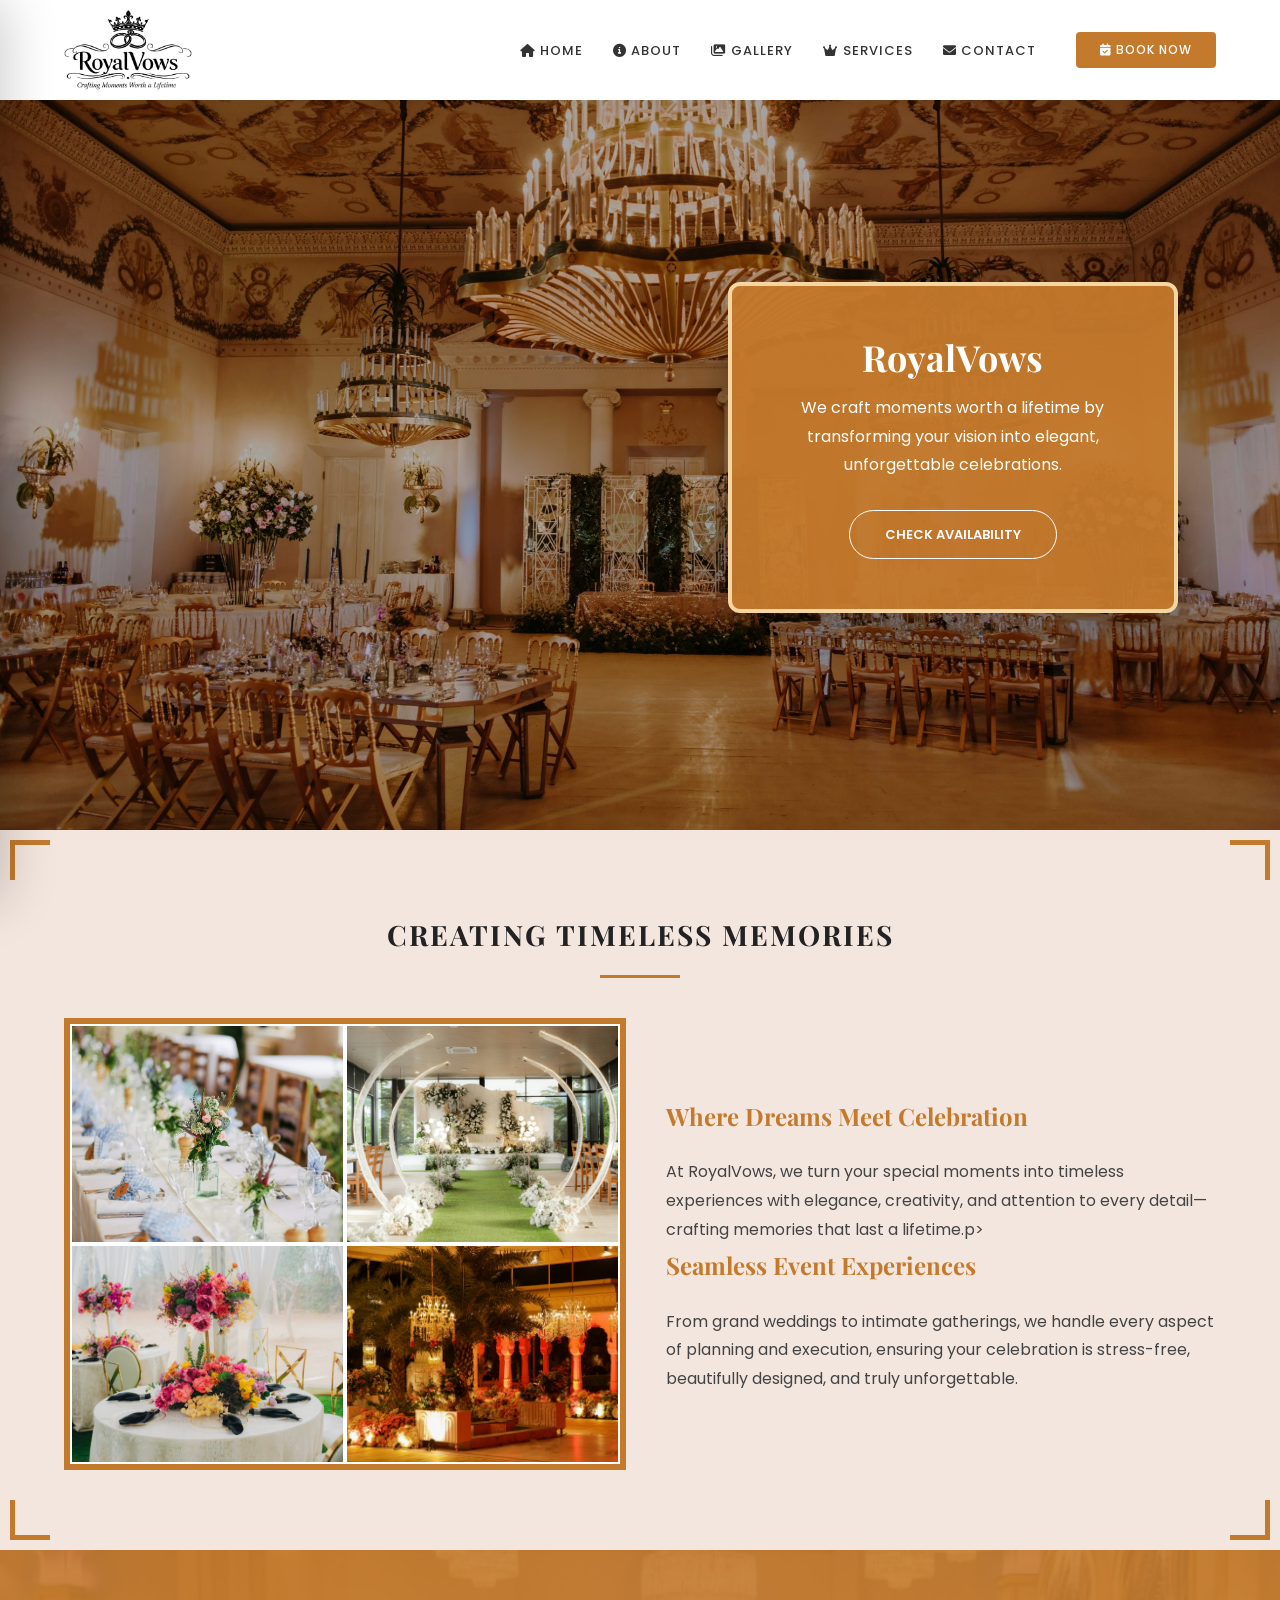
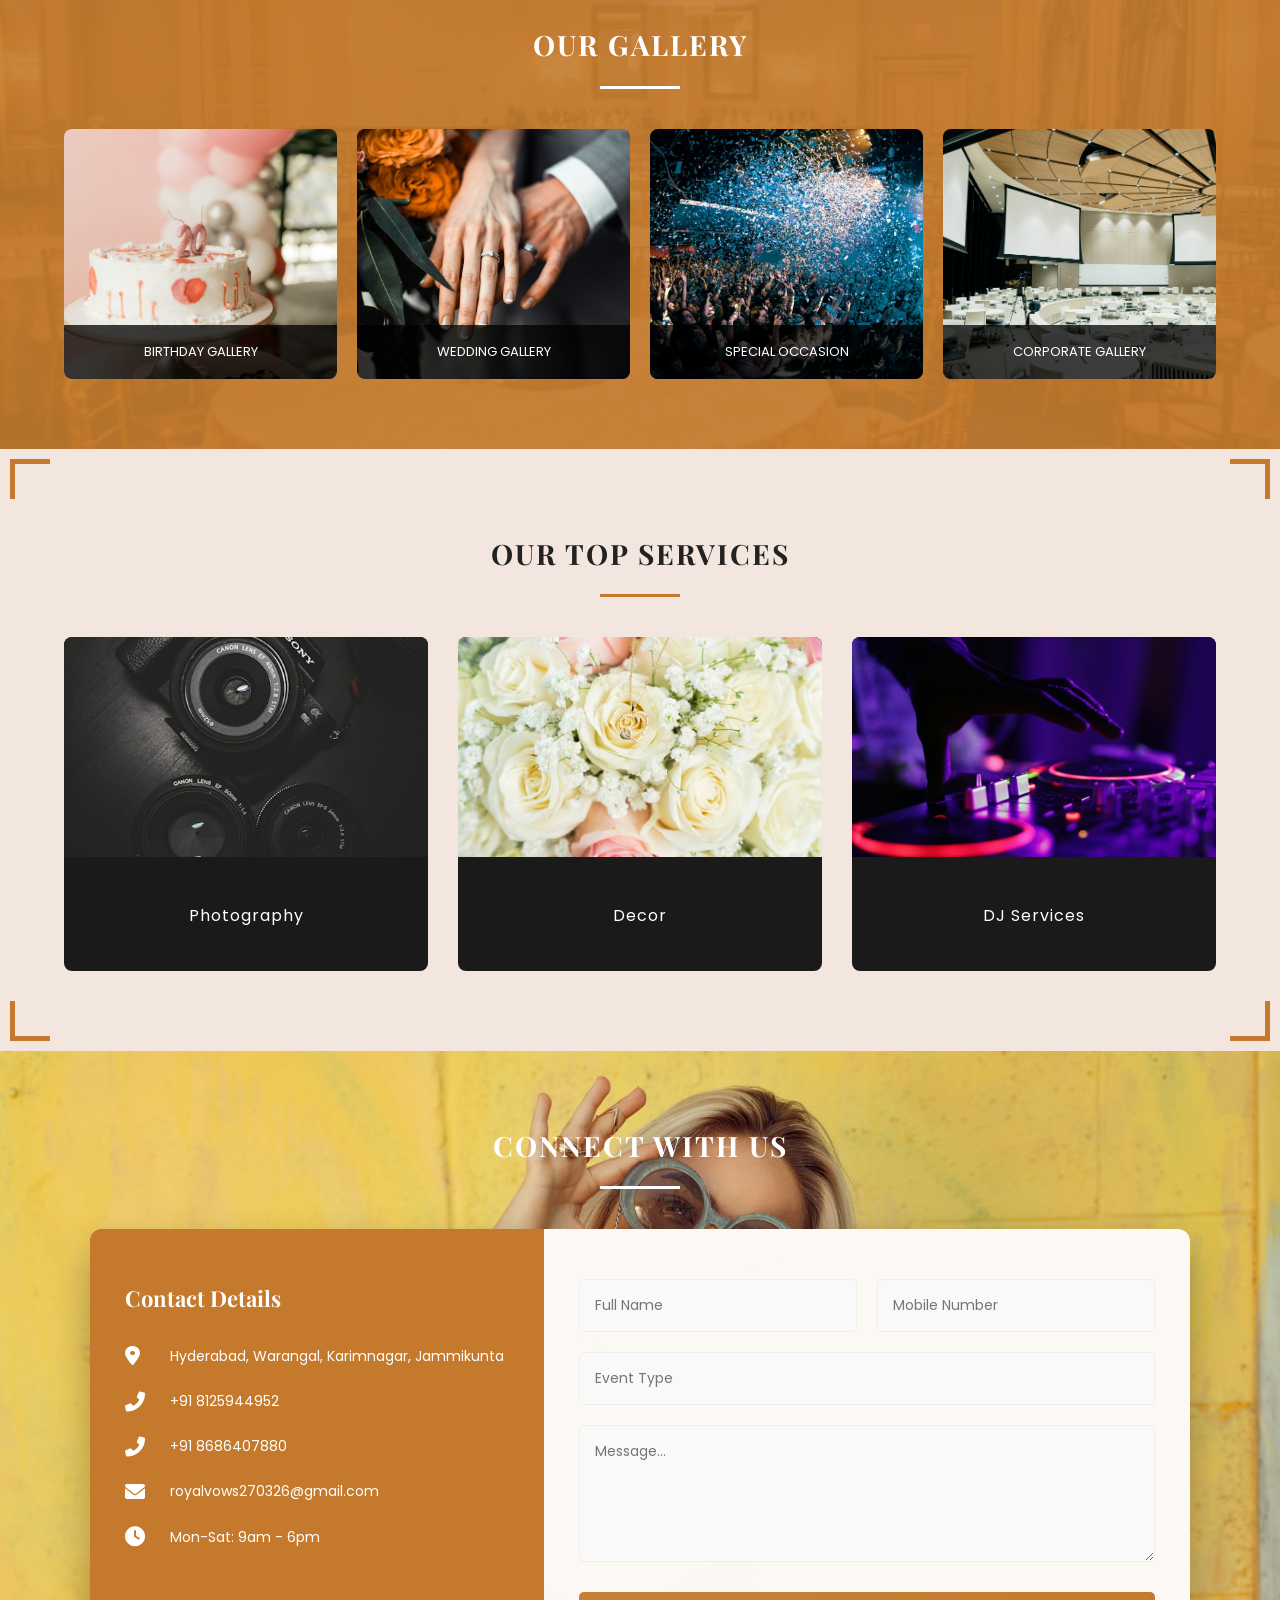
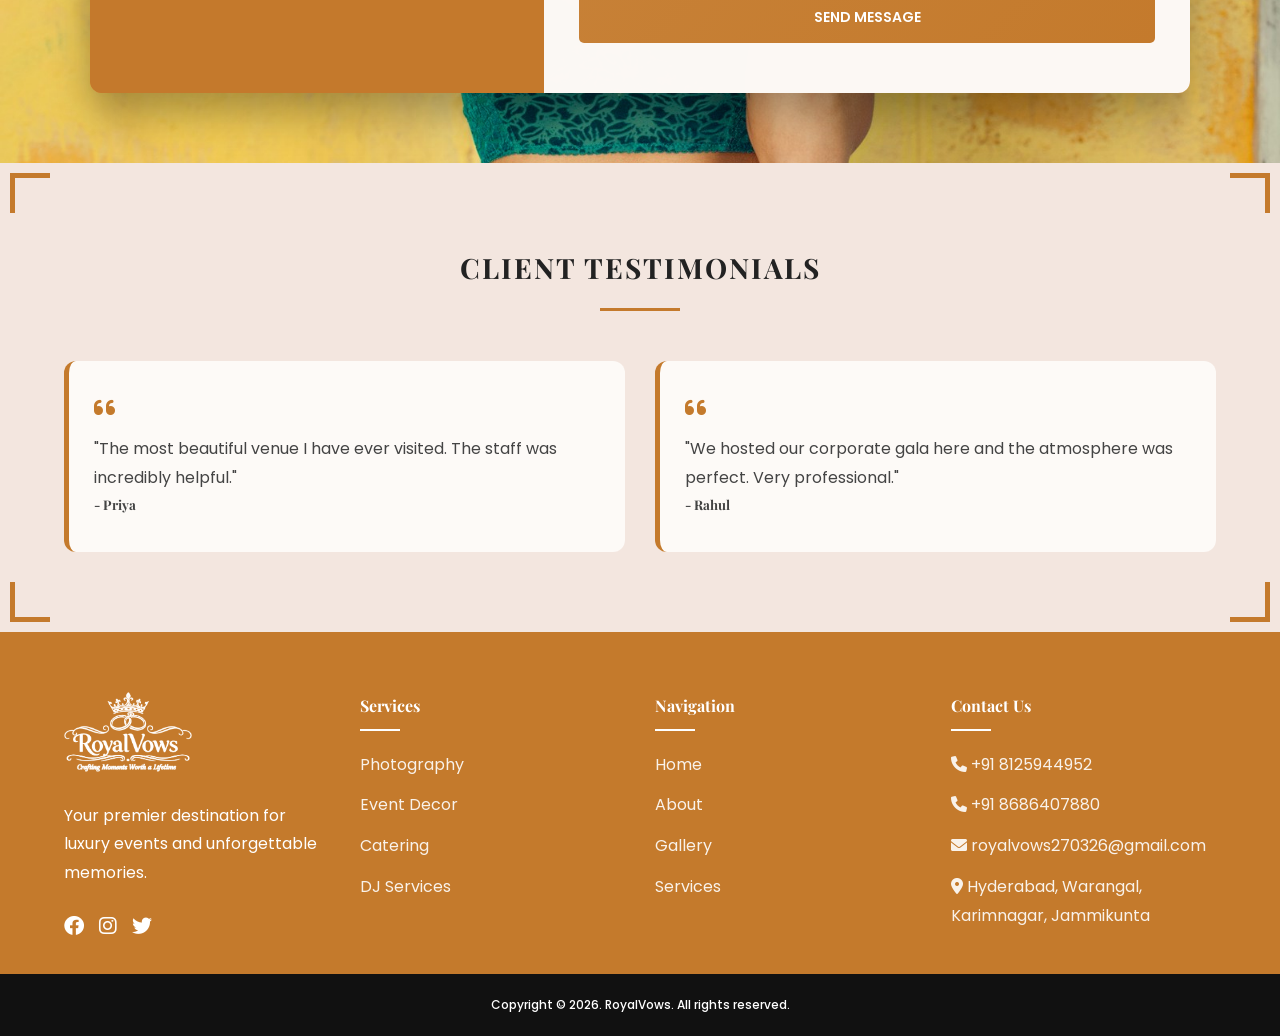
<file: index.html>
<!DOCTYPE html>
<html lang="en">
<head>
    <meta charset="UTF-8">
    <meta name="viewport" content="width=device-width, initial-scale=1.0">
    <title>RoyalVows | Reception Venue & Event Planners</title>
  <link rel="icon" type="image/svg+xml" href="data:image/svg+xml,<svg xmlns='http://www.w3.org/2000/svg' viewBox='0 0 64 64'><path fill='%23c47a2c' d='M2 54h60L50 18l-10 16-10-16-12 16-6-16z'/></svg>">
    
    <link href="https://fonts.googleapis.com/css2?family=Playfair+Display:ital,wght@0,400;0,700;1,400&family=Poppins:wght@300;400;500;600&display=swap" rel="stylesheet">
    <link rel="stylesheet" href="https://cdnjs.cloudflare.com/ajax/libs/font-awesome/6.0.0/css/all.min.css">
    <link rel="stylesheet" href="css/style.css">

</head>
<body>
<section id="home" class="hero">
    <div class="hero-card reveal active">
        <h1>RoyalVows</h1>
        <p>We craft moments worth a lifetime by transforming your vision into elegant, unforgettable celebrations.</p>
        <a href="#contact" class="cta-btn">Check Availability</a>
    </div>
</section>

<!-- About Section-->
<section id="about" class="decorated-section reveal">
    <div class="section-corners">
        <div class="corner-tl"></div>
        <div class="corner-tr"></div>
        <div class="corner-bl"></div>
        <div class="corner-br"></div>
    </div>
    <h2>Creating Timeless Memories</h2>
    <div class="divider"></div>
    <div class="about-wrapper">
        <div class="about-container">
            <div class="about-images">
                <img src="images/hero1.jpg">
                <img src="images/hero3.jpg">
                <img src="images/a4.jpg">
                <img src="images/a3.jpg">
            </div>
            <div class="about-content">
                <h3>Where Dreams Meet Celebration</h3>
                <p>At RoyalVows, we turn your special moments into timeless experiences with elegance, creativity, and attention to every detail—crafting memories that last a lifetime.p>
<h3>Seamless Event Experiences</h3>
<p>From grand weddings to intimate gatherings, we handle every aspect of planning and execution, ensuring your celebration is stress-free, beautifully designed, and truly unforgettable.</p>
            </div>
        </div>
    </div>
</section>

<section id="gallery" class="bg-img-section gallery-section reveal">
    <div class="gold-overlay"></div>
    <div class="section-content-relative">
        <h2>Our Gallery</h2>
        <div class="divider" style="background:#fff;"></div>
        <div class="gallery-grid">
            <div class="gallery-item" onclick="openGallery('Birthday')">
                <img src="images/b6.jpg">
                <div class="gallery-label">Birthday Gallery</div>
            </div>
            <div class="gallery-item" onclick="openGallery('Wedding')">
                <img src="images/w4.jpg">
                <div class="gallery-label">Wedding Gallery</div>
            </div>
            <div class="gallery-item" onclick="openGallery('Special Occasion')">
                <img src="images/c5.jpg">
                <div class="gallery-label">Special Occasion</div>
            </div>
            <div class="gallery-item" onclick="openGallery('Corporate')">
                <img src="images/c6.jpg">
                <div class="gallery-label">Corporate Gallery</div>
            </div>
        </div>
    </div>
</section>

<!-- Services Section with Premium Diamonds -->
<section id="services" class="decorated-section reveal">
    <div class="section-corners">
        <div class="corner-tl"></div>
        <div class="corner-tr"></div>
        <div class="corner-bl"></div>
        <div class="corner-br"></div>
    </div>
    <h2>Our Top Services</h2>
    <div class="divider"></div>
    <div class="services-wrapper">
        <div class="services-grid">
            <div class="service-card">
                <img src="images/pho.jpg">
                <h4>Photography</h4>
            </div>
            <div class="service-card">
                <img src="images/dec.jpg">
                <h4>Decor</h4>
            </div>
            <div class="service-card">
                <img src="images/dj.jpg">
                <h4>DJ Services</h4>
            </div>
        </div>
    </div>
</section>

<section id="contact" class="contact-section reveal">
    <div class="section-content-relative">
        <h2>Connect With Us</h2>
        <div class="divider" style="background:#fff;"></div>
        <div class="contact-wrapper">
            <div class="contact-info-side">
                <h3>Contact Details</h3>
                <div class="info-detail"><i class="fas fa-map-marker-alt"></i> Hyderabad, Warangal, Karimnagar, Jammikunta</div>
                <div class="info-detail"><i class="fas fa-phone-alt"></i> +91 8125944952</div>
                <div class="info-detail"><i class="fas fa-phone-alt"></i> +91 8686407880</div>
                <div class="info-detail"><i class="fas fa-envelope"></i> royalvows270326@gmail.com </div>
                <div class="info-detail"><i class="fas fa-clock"></i> Mon-Sat: 9am - 6pm</div>
            </div>
            <div class="contact-form-side">
                <form id="contact-form" action="https://formspree.io/f/mnjowdqd" method="POST">                <div class="form-row">
                    <div class="form-group">
                        <input type="text" name="name" placeholder="Full Name" required>
                    </div>
                    <div class="form-group">
                        <input type="tel" name="phone" placeholder="Mobile Number" required>
                    </div>
                </div>

                    <div class="form-group" style="margin-bottom:20px;">
                        <input type="text" name="event" placeholder="Event Type">
                    </div>

                    <div class="form-group" style="margin-bottom:20px;">
                        <textarea name="message" rows="5" placeholder="Message..." required></textarea>
                    </div>

                    <button type="submit" class="submit-btn">Send Message</button>
                </form>
                <div id="success-msg" style="display:none; color:green; padding:20px; font-weight:600;">
                    Message Sent! We will call you soon.
                </div>
            </div>
        </div>
    </div>
</section>

<section id="testimonials" class="reveal">
<div class="section-corners">
        <div class="corner-tl"></div>
        <div class="corner-tr"></div>
        <div class="corner-bl"></div>
        <div class="corner-br"></div>
    </div>

    <h2>Client Testimonials</h2>
    <div class="divider"></div>
    <div class="testimonial-grid">
        <div class="testimonial-card">
            <i class="fas fa-quote-left"></i>
            <p>"The most beautiful venue I have ever visited. The staff was incredibly helpful."</p>
            <h5 style="font-family:'Playfair Display';">- Priya</h5>
        </div>
        <div class="testimonial-card">
            <i class="fas fa-quote-left"></i>
            <p>"We hosted our corporate gala here and the atmosphere was perfect. Very professional."</p>
            <h5 style="font-family:'Playfair Display';">- Rahul </h5>
        </div>

    </div>
</section>
<script src="js/script.js"></script>
</body>
</html>
</file>
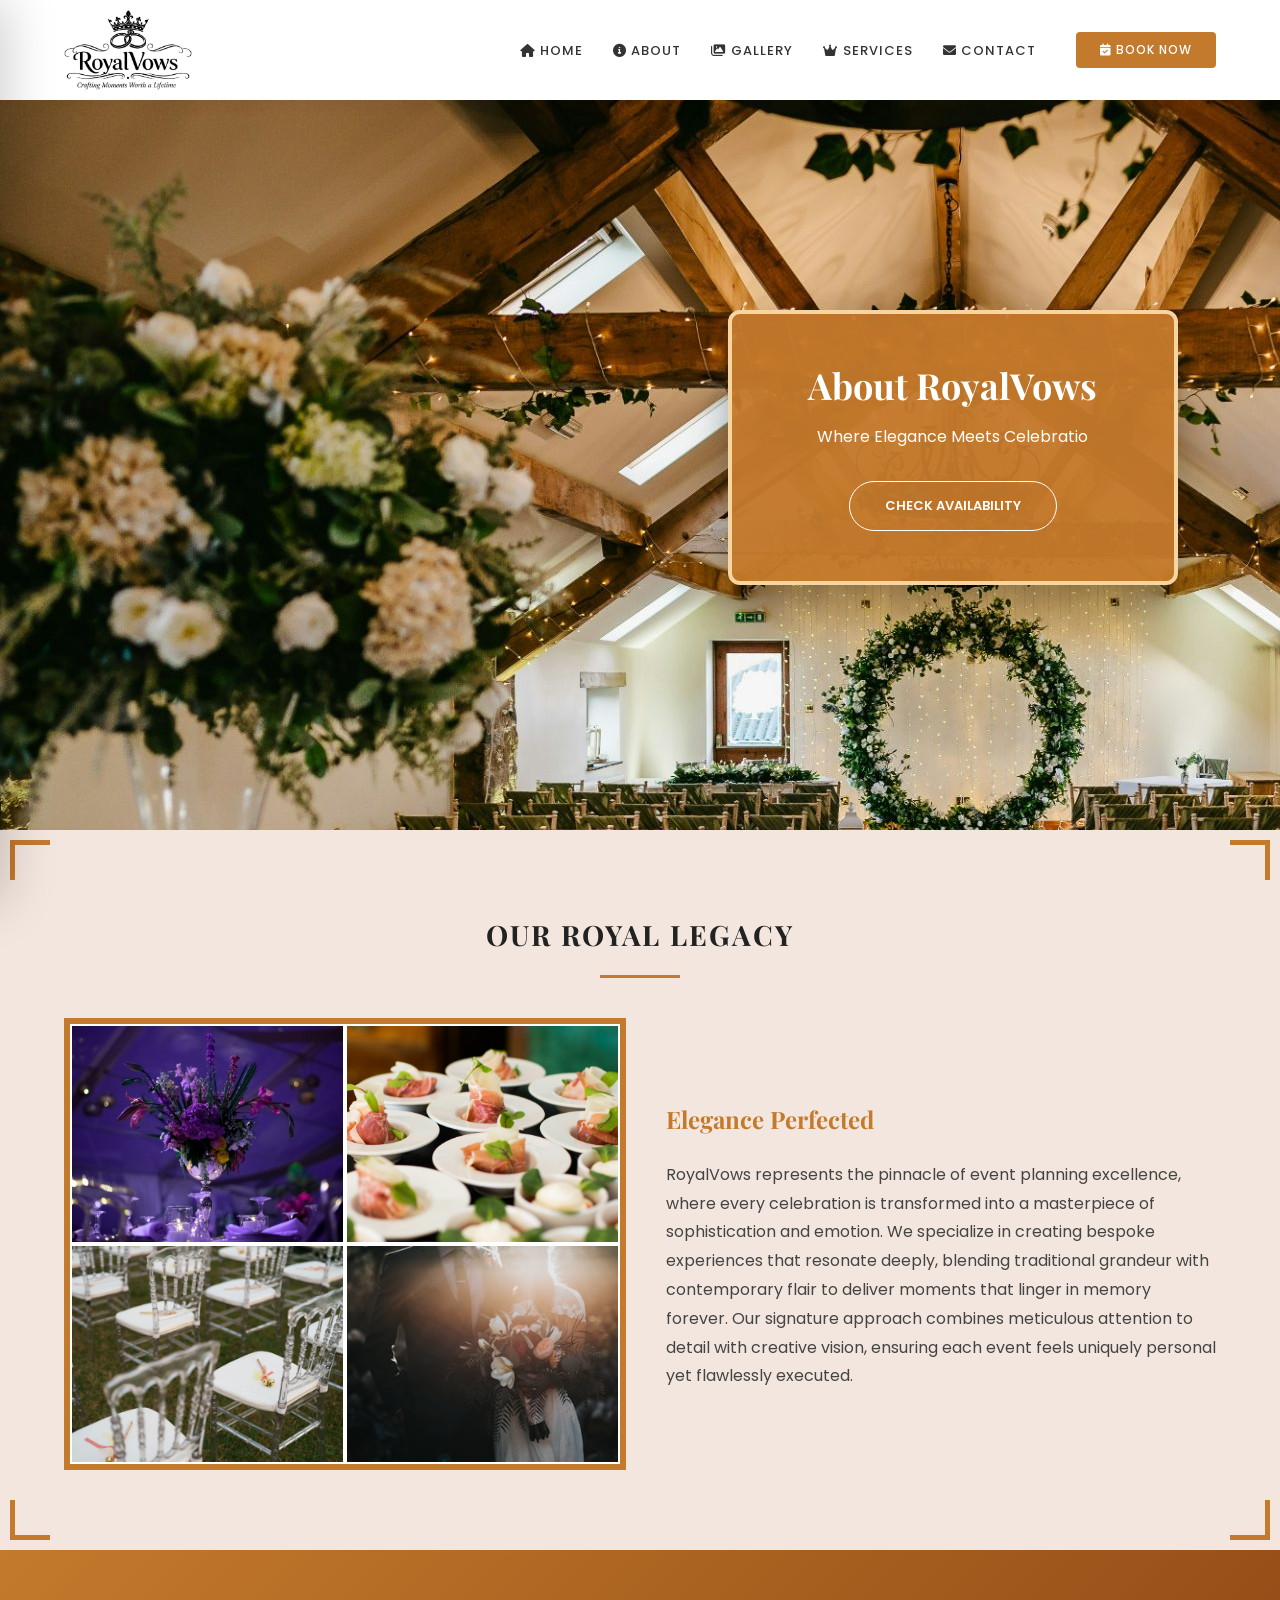
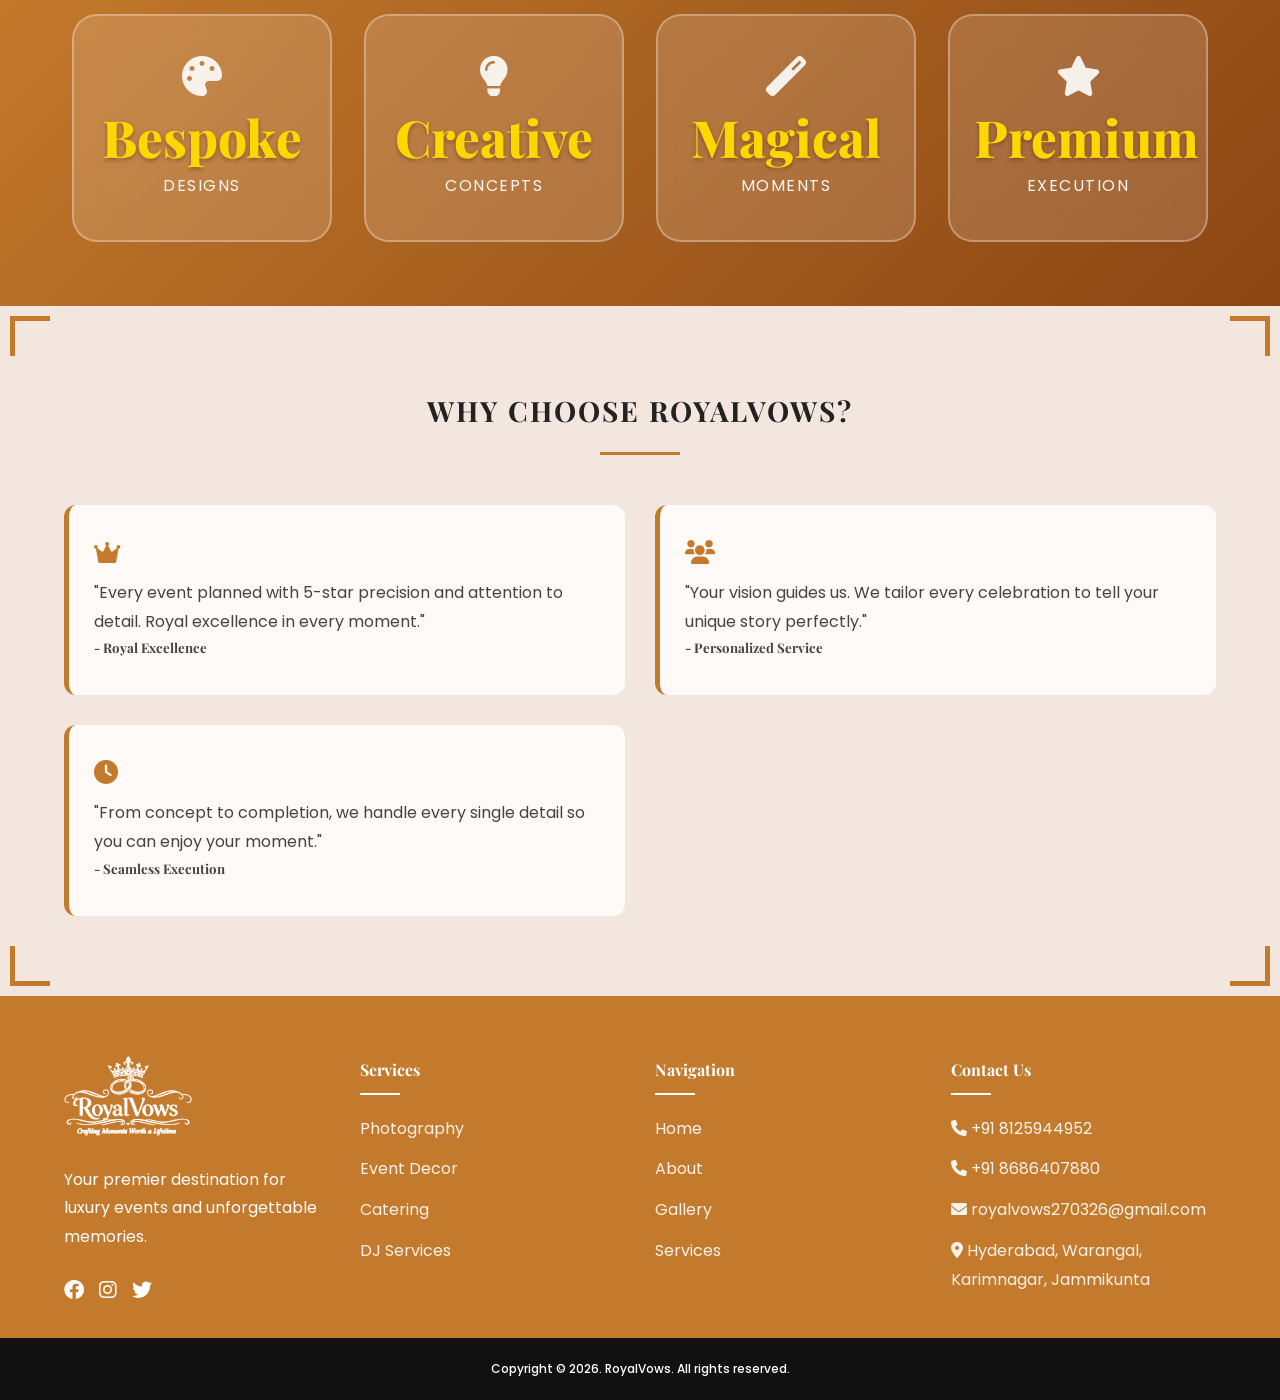
<file: about.html>
<!DOCTYPE html>
<html lang="en">
<head>
    <meta charset="UTF-8">
    <meta name="viewport" content="width=device-width, initial-scale=1.0">
    <title>RoyalVows | Reception Venue & Event Planners</title>
    <link rel="icon" type="image/svg+xml" href="data:image/svg+xml,<svg xmlns='http://www.w3.org/2000/svg' viewBox='0 0 64 64'><path fill='%23c47a2c' d='M2 54h60L50 18l-10 16-10-16-12 16-6-16z'/></svg>">

    <link href="https://fonts.googleapis.com/css2?family=Playfair+Display:ital,wght@0,400;0,700;1,400&family=Poppins:wght@300;400;500;600&display=swap" rel="stylesheet">
    <link rel="stylesheet" href="https://cdnjs.cloudflare.com/ajax/libs/font-awesome/6.0.0/css/all.min.css">
    <link rel="stylesheet" href="css/style.css">
    <style>

        body.about .hero {
    background-image: url('images/hero4.jpg');
  }
    </style>

</head>
<body class="about">
<section id="home" class="hero">
    <div class="hero-card reveal active">
        <h1>About RoyalVows</h1>
        <p>Where Elegance Meets Celebratio</p>
        <a href="contact.html" class="cta-btn">Check Availability</a>
    </div>
</section>
<!-- OUR STORY - SAME AS INDEX.HTML ABOUT SECTION -->
<section id="about" class="decorated-section reveal">
    <div class="section-corners">
        <div class="corner-tl"></div>
        <div class="corner-tr"></div>
        <div class="corner-bl"></div>
        <div class="corner-br"></div>
    </div>
    <h2>Our Royal Legacy</h2>
    <div class="divider"></div>
    <div class="about-wrapper">
        <div class="about-container">
            <div class="about-images">
                <img src="images/hero2.jpg">
                <img src="images/cater1.jpg">
                <img src="images/a1.jpg">
                <img src="images/w7.jpg">
            </div>
            <div class="about-content">
                <h3>Elegance Perfected</h3>
                <p>RoyalVows represents the pinnacle of event planning excellence, where every celebration is transformed into a masterpiece of sophistication and emotion. We specialize in creating bespoke experiences that resonate deeply, blending traditional grandeur with contemporary flair to deliver moments that linger in memory forever. Our signature approach combines meticulous attention to detail with creative vision, ensuring each event feels uniquely personal yet flawlessly executed.</p>
            </div>
        </div>
    </div>
</section>

<!-- PROJECTS SECTION - Event Planning Stats -->
<section class="projects-stats reveal">
    <div class="stats-container">
        <div class="stat-item">
            <i class="fas fa-palette"></i>
            <div class="stat-number">Bespoke</div>
            <div class="stat-label">Designs</div>
        </div>
        <div class="stat-item">
            <i class="fas fa-lightbulb"></i>
            <div class="stat-number">Creative</div>
            <div class="stat-label">Concepts</div>
        </div>
        <div class="stat-item">
            <i class="fas fa-magic"></i>
            <div class="stat-number">Magical</div>
            <div class="stat-label">Moments</div>
        </div>
        <div class="stat-item">
            <i class="fas fa-star"></i>
            <div class="stat-number">Premium</div>
            <div class="stat-label">Execution</div>
        </div>
    </div>
</section>

<!-- WHY ROYALVOWS -->
<section id="testimonials" class="reveal">
    <div class="section-corners">
        <div class="corner-tl"></div>
        <div class="corner-tr"></div>
        <div class="corner-bl"></div>
        <div class="corner-br"></div>
    </div>
    <h2>Why Choose RoyalVows?</h2>
    <div class="divider"></div>
    <div class="testimonial-grid">
        <div class="testimonial-card">
            <i class="fas fa-crown"></i>
            <p>"Every event planned with 5-star precision and attention to detail. Royal excellence in every moment."</p>
            <h5 style="font-family:'Playfair Display';">- Royal Excellence</h5>
        </div>
        <div class="testimonial-card">
            <i class="fas fa-users"></i>
            <p>"Your vision guides us. We tailor every celebration to tell your unique story perfectly."</p>
            <h5 style="font-family:'Playfair Display';">- Personalized Service</h5>
        </div>
        <div class="testimonial-card">
            <i class="fas fa-clock"></i>
            <p>"From concept to completion, we handle every single detail so you can enjoy your moment."</p>
            <h5 style="font-family:'Playfair Display';">- Seamless Execution</h5>
        </div>
    </div>
</section>


<script src="js/script.js"></script>
</body>
</html>
</file>
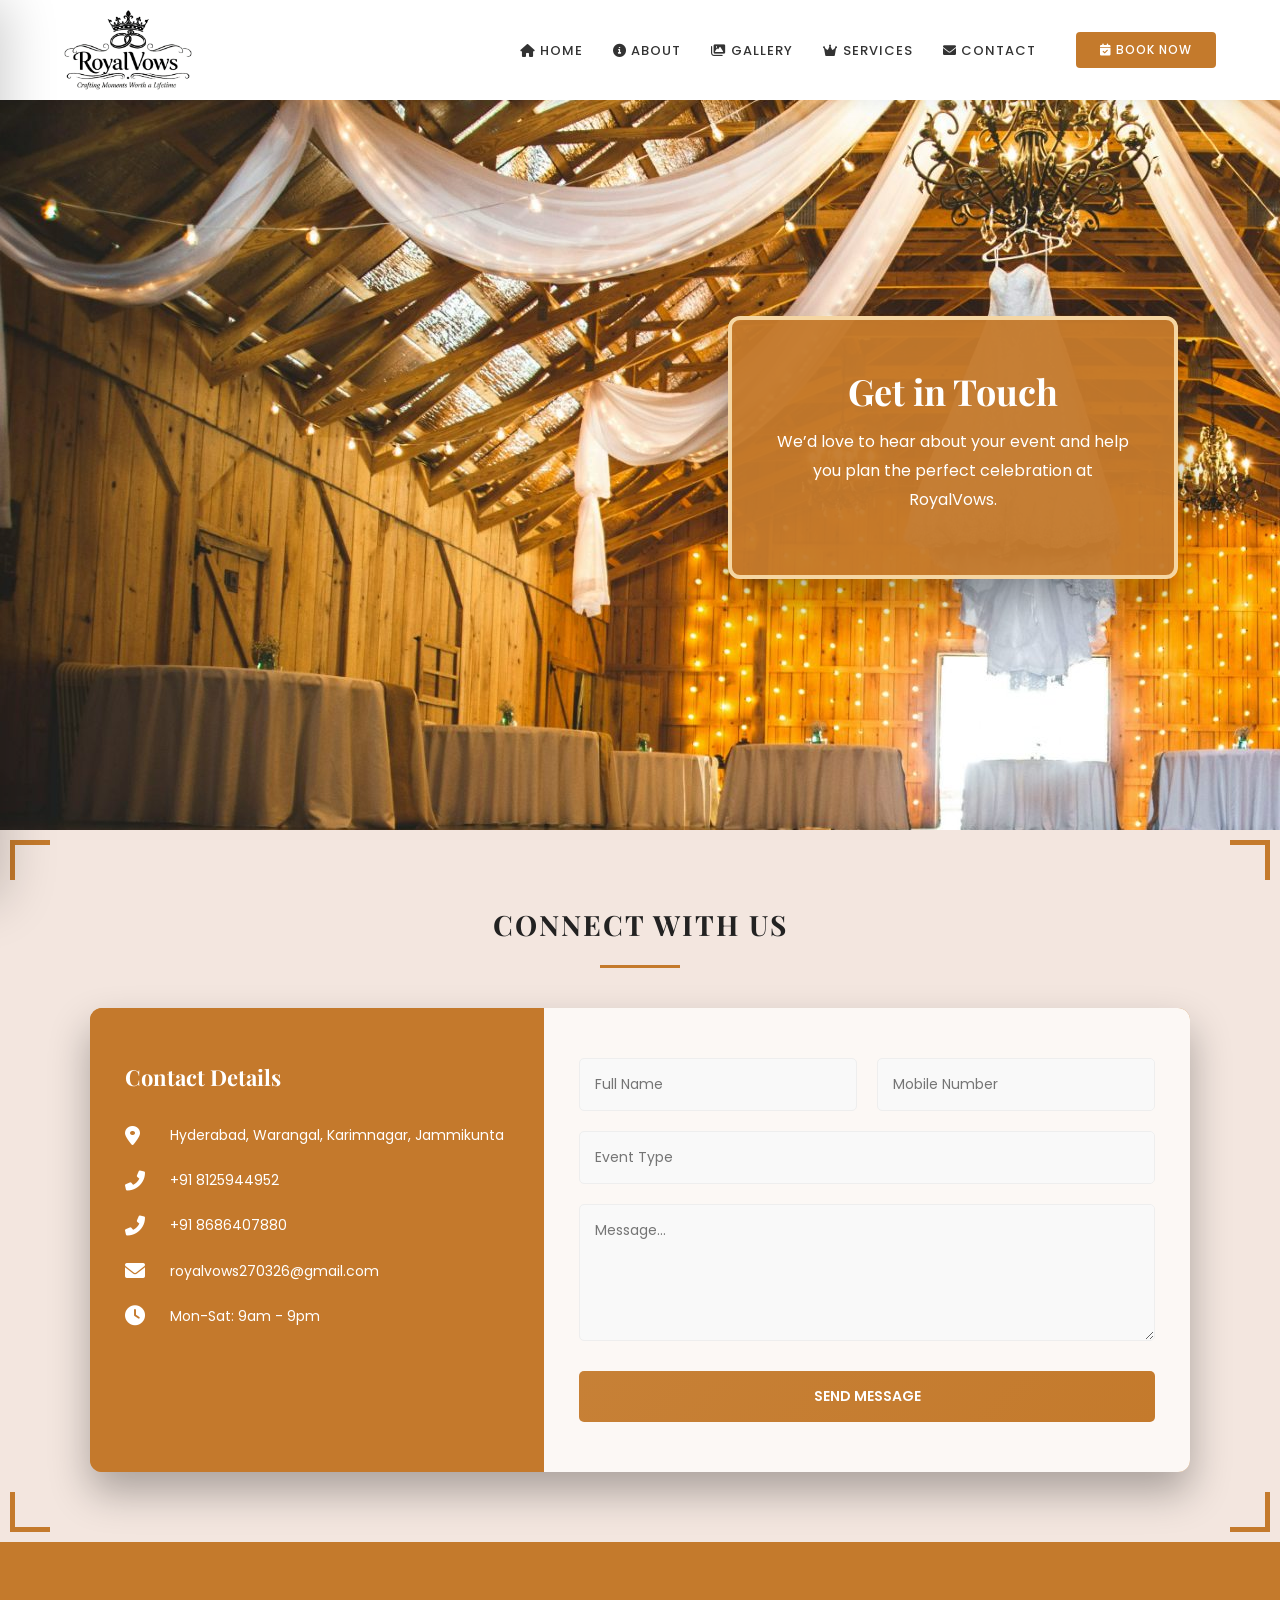
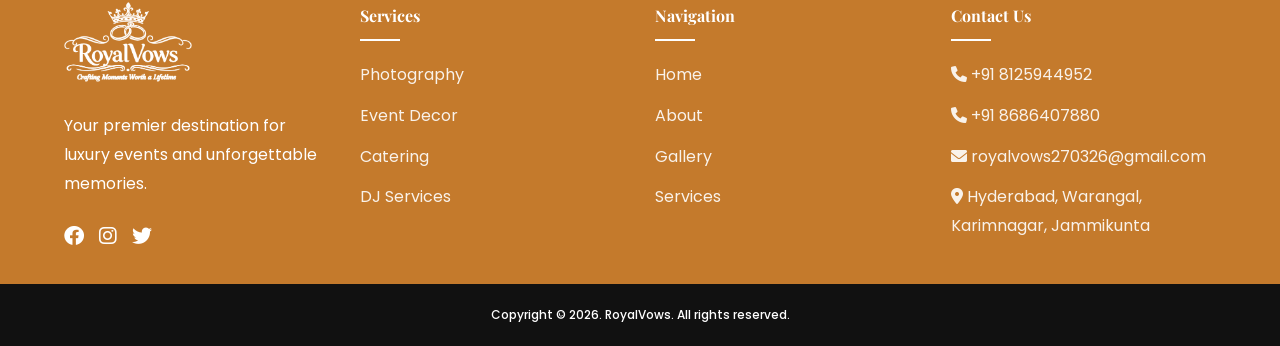
<file: contact.html>
<!DOCTYPE html>
<html lang="en">
<head>
    <meta charset="UTF-8">
    <meta name="viewport" content="width=device-width, initial-scale=1.0">
    <title>RoyalVows | Reception Venue & Event Planners</title>
    <link rel="icon" type="image/svg+xml" href="data:image/svg+xml,<svg xmlns='http://www.w3.org/2000/svg' viewBox='0 0 64 64'><path fill='%23c47a2c' d='M2 54h60L50 18l-10 16-10-16-12 16-6-16z'/></svg>">

    <link href="https://fonts.googleapis.com/css2?family=Playfair+Display:ital,wght@0,400;0,700;1,400&family=Poppins:wght@300;400;500;600&display=swap" rel="stylesheet">
    <link rel="stylesheet" href="https://cdnjs.cloudflare.com/ajax/libs/font-awesome/6.0.0/css/all.min.css">
    <link rel="stylesheet" href="css/style.css">

    <style>
        .contact-section {
            background-image: none !important;
            background-color: #f3e6df;
         }
        body.contact .hero {
    background-image: url('images/h7.jpg');
}
    </style>
</head>
<body class="contact">
<!-- Hero -->
<section id="home" class="hero">
    <div class="hero-card reveal active">
        <h1>Get in Touch</h1>
        <p>We’d love to hear about your event and help you plan the perfect celebration at RoyalVows.</p>
    </div>
</section>

<!-- Contact Section (About-section style, NO background image) -->
<section id="contact" class="decorated-section contact-section reveal">
    <div class="section-corners">
        <div class="corner-tl"></div>
        <div class="corner-tr"></div>
        <div class="corner-bl"></div>
        <div class="corner-br"></div>
    </div>
    <h2>Connect With Us</h2>
    <div class="divider"></div>
    <div class="contact-wrapper">
        <div class="contact-info-side">
            <h3>Contact Details</h3>
            <div class="info-detail"><i class="fas fa-map-marker-alt"></i> Hyderabad, Warangal, Karimnagar, Jammikunta</div>
            <div class="info-detail"><i class="fas fa-phone-alt"></i> +91 8125944952</div>
            <div class="info-detail"><i class="fas fa-phone-alt"></i> +91 8686407880</div>
            <div class="info-detail"><i class="fas fa-envelope"></i> royalvows270326@gmail.com </div>
            <div class="info-detail"><i class="fas fa-clock"></i> Mon-Sat: 9am - 9pm</div>
        </div>
        <div class="contact-form-side">
            <form id="contact-form" action="https://formspree.io/f/mnjowdqd" method="POST">                <div class="form-row">
                    <div class="form-group">
                        <input type="text" name="name" placeholder="Full Name" required>
                    </div>
                    <div class="form-group">
                        <input type="tel" name="phone" placeholder="Mobile Number" required>
                    </div>
                </div>

                <div class="form-group" style="margin-bottom:20px;">
                    <input type="text" name="event" placeholder="Event Type">
                </div>

                <div class="form-group" style="margin-bottom:20px;">
                    <textarea name="message" rows="5" placeholder="Message..." required></textarea>
                </div>

                <button type="submit" class="submit-btn">Send Message</button>
            </form>
            <div id="success-msg" style="display:none; color:green; padding:20px; font-weight:600;">
                Message Sent! We will call you soon.
            </div>
        </div>
    </div>
</section>

<script src="js/script.js"></script>

</body>
</html>
</file>
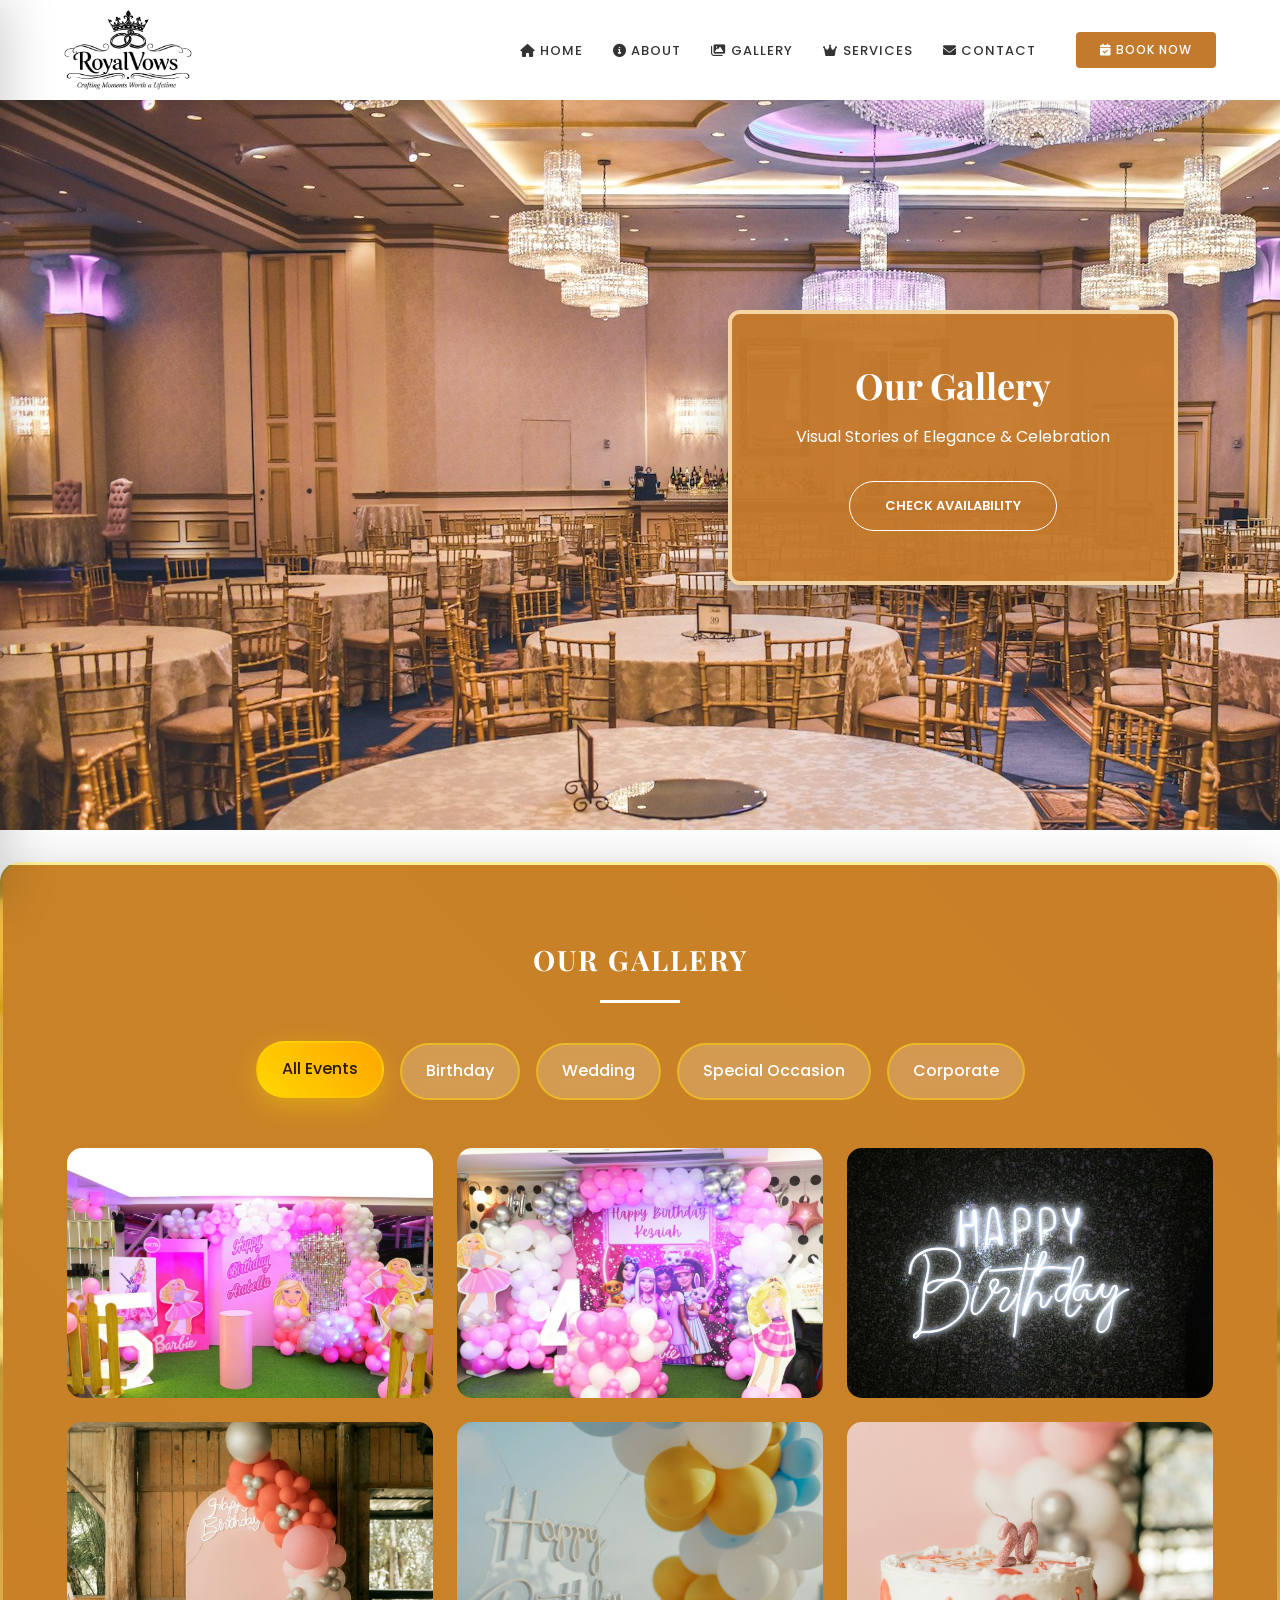
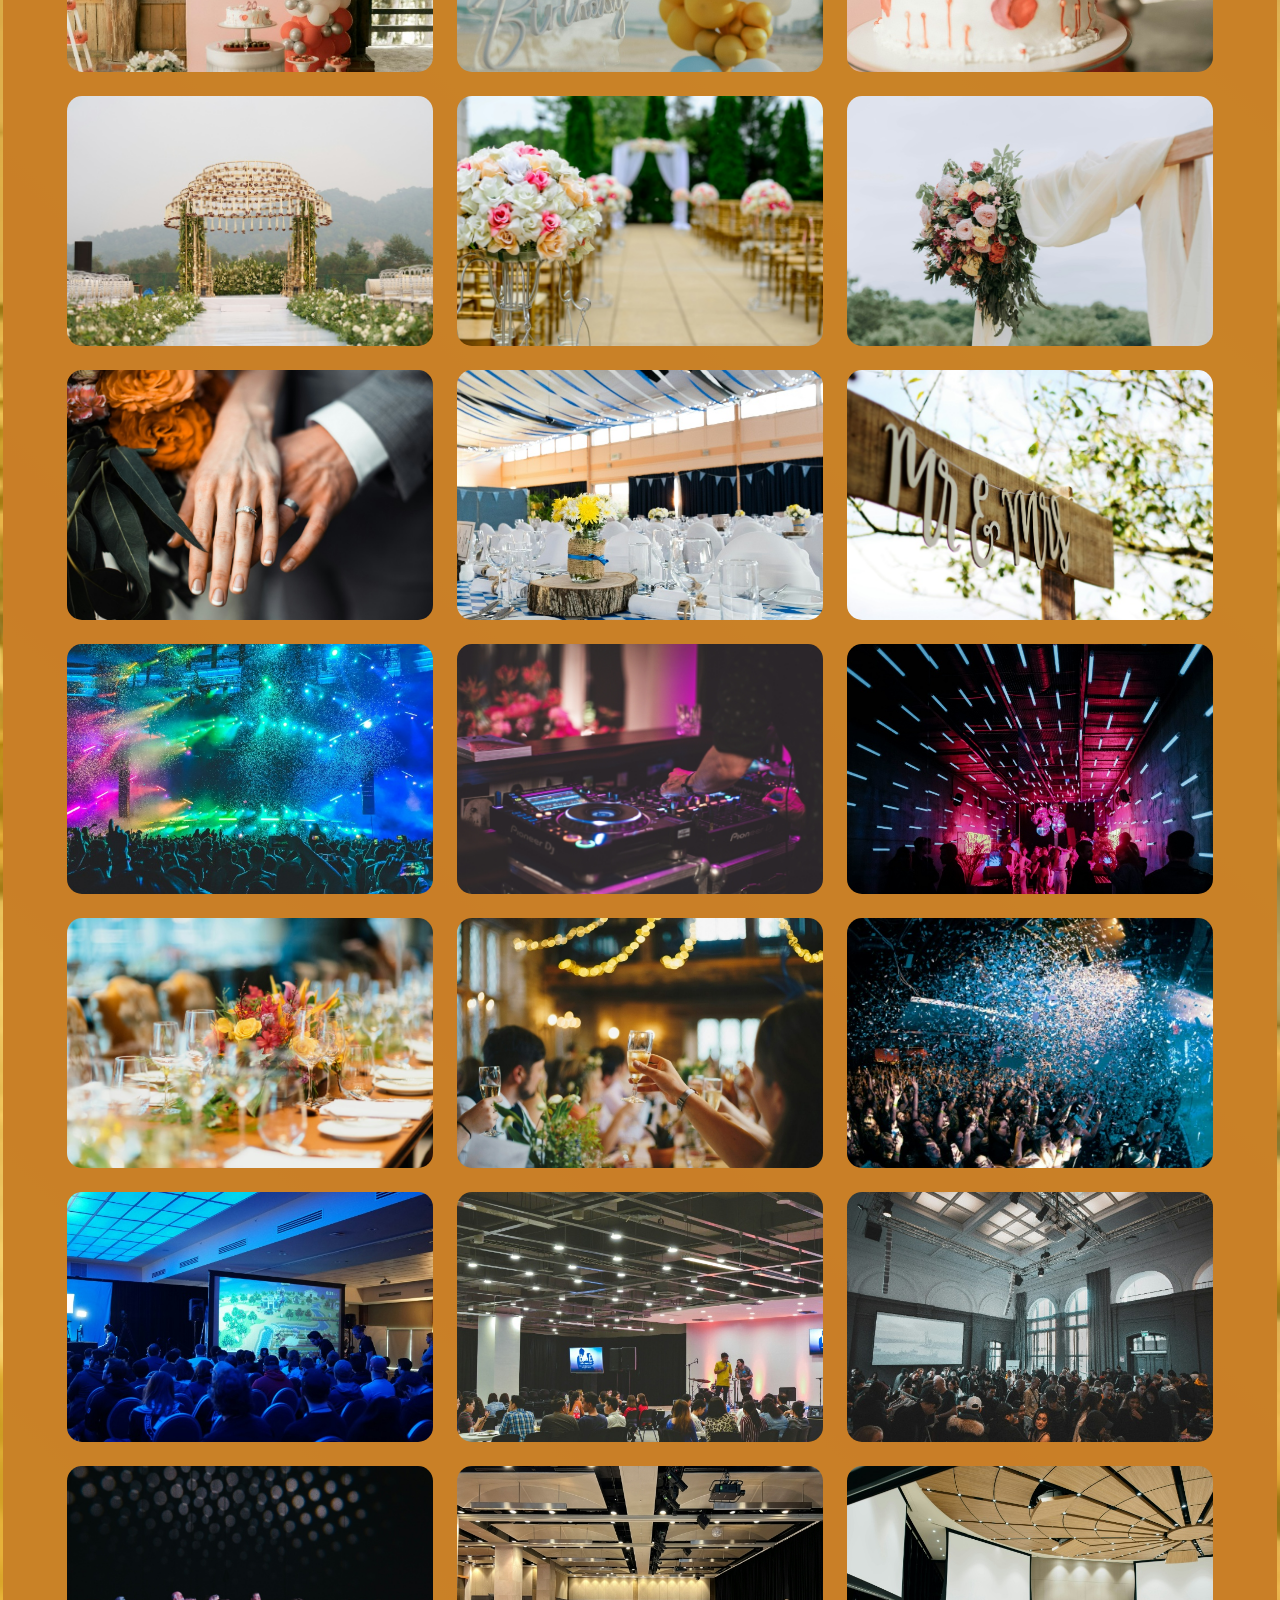
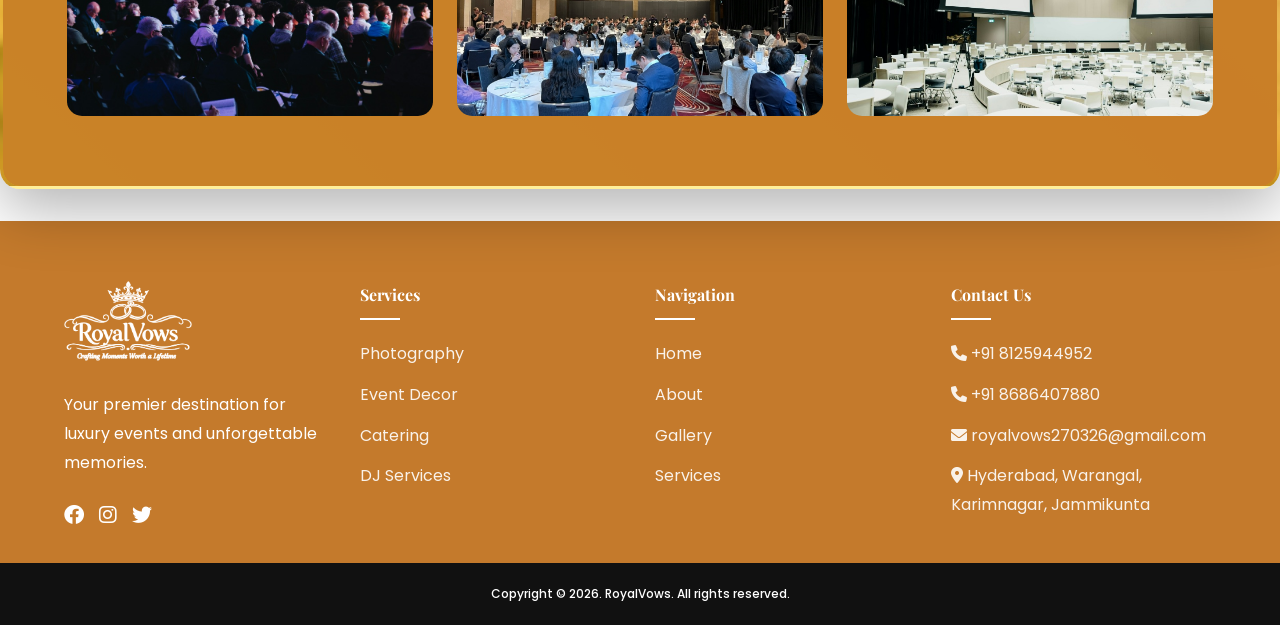
<file: gallery.html>
<!DOCTYPE html>
<html lang="en">
<head>
    <meta charset="UTF-8">
    <meta name="viewport" content="width=device-width, initial-scale=1.0">
    <title>RoyalVows | Reception Venue & Event Planners</title>
    <link rel="icon" type="image/svg+xml" href="data:image/svg+xml,<svg xmlns='http://www.w3.org/2000/svg' viewBox='0 0 64 64'><path fill='%23c47a2c' d='M2 54h60L50 18l-10 16-10-16-12 16-6-16z'/></svg>">

    <link href="https://fonts.googleapis.com/css2?family=Playfair+Display:ital,wght@0,400;0,700;1,400&family=Poppins:wght@300;400;500;600&display=swap" rel="stylesheet">
    <link rel="stylesheet" href="https://cdnjs.cloudflare.com/ajax/libs/font-awesome/6.0.0/css/all.min.css">
    <link rel="stylesheet" href="css/style.css">

    <style>
        /* Gallery Page Specific Border - Add to css/style.css */
body.gallery-page #gallery,
body:has(#gallery) #gallery:not(.home-gallery) {
    position: relative !important;
    border: 3px solid rgba(255, 215, 0, 0.4) !important;
    border-radius: 20px !important;
    margin: 2rem auto !important;
    max-width: 1400px !important;
    overflow: hidden !important;
    box-shadow: 0 20px 60px rgba(0,0,0,0.3) !important;
}

body.gallery-page #gallery::before,
body:has(#gallery) #gallery:not(.home-gallery)::before {
    content: '' !important;
    position: absolute !important;
    top: -3px !important;
    left: -3px !important;
    right: -3px !important;
    bottom: -3px !important;
    background: linear-gradient(45deg, #FFD700, #FFA500, #FFD700, #FFA500) !important;
    border-radius: 23px !important;
    z-index: -1 !important;
    animation: borderGlow 3s ease-in-out infinite alternate !important;
}

@keyframes borderGlow {
    0% { opacity: 0.6; transform: rotate(0deg); }
    100% { opacity: 1; transform: rotate(360deg); }
}

@media (max-width: 768px) {
    body.gallery-page #gallery {
        border-width: 2px !important;
        margin: 1rem !important;
        border-radius: 15px !important;
    }
}
        /* Filter Tabs */
        .filter-tabs {
            display: flex;
            justify-content: center;
            gap: 1rem;
            margin: 2rem 0;
            flex-wrap: wrap;
        }
        .filter-tab {
            padding: 12px 24px;
            background: rgba(255,255,255,0.2);
            color: #fff;
            border: 2px solid rgba(255,215,0,0.5);
            border-radius: 50px;
            cursor: pointer;
            font-weight: 500;
            transition: all 0.3s ease;
            backdrop-filter: blur(10px);
        }
        .filter-tab.active {
            background: linear-gradient(45deg, #FFD700, #FFA500);
            color: #2c1810;
            box-shadow: 0 8px 25px rgba(255,215,0,0.4);
            transform: translateY(-2px);
        }
        .filter-tab:hover:not(.active) {
            background: rgba(255,255,255,0.3);
            border-color: #FFD700;
        }

        /* Gallery Grid */
        .gallery-grid {
            display: grid;
            grid-template-columns: repeat(auto-fit, minmax(300px, 1fr));
            gap: 1.5rem;
            margin-top: 3rem;
        }
        .gallery-item {
            position: relative;
            border-radius: 15px;
            overflow: hidden;
            cursor: pointer;
            transition: transform 0.3s ease;
        }
        .gallery-item:hover {
            transform: scale(1.05);
        }
        .gallery-item img {
            width: 100%;
            height: 280px;
            object-fit: cover;
            transition: transform 0.3s ease;
        }
        .gallery-item:hover img {
            transform: scale(1.1);
        }
        .gallery-label {
            position: absolute;
            bottom: 0;
            left: 0;
            right: 0;
            background: linear-gradient(transparent, rgba(0,0,0,0.8));
            color: #fff;
            padding: 2rem 1.5rem 1.5rem;
            font-weight: 600;
        }

        /* Responsive */
        @media (max-width: 768px) {
            .filter-tabs { gap: 0.5rem; }
            .filter-tab { padding: 10px 18px; font-size: 0.9rem; }
            .gallery-grid { grid-template-columns: repeat(auto-fit, minmax(280px, 1fr)); gap: 1rem; }
        }
        @media (max-width: 480px) {
            .gallery-grid { grid-template-columns: 1fr; }
        }
         body.gallery-page .hero {
        background-image: url('images/ahero.jpg');
    }
    </style>
</head>
<body class="gallery-page">
<section id="home" class="hero">
    <div class="hero-card reveal active">
        <h1>Our Gallery</h1>
        <p>Visual Stories of Elegance & Celebration</p>
        <a href="contact.html" class="cta-btn">Check Availability</a>
    </div>
</section>

<section id="gallery" class="bg-img-section gallery-section reveal">
    <div class="gold-overlay"></div>
    <div class="section-content-relative">
        <h2>Our Gallery</h2>
        <div class="divider" style="background:#fff;"></div>

        <!-- Filter Tabs Section -->
        <div class="filter-tabs">
            <div class="filter-tab active" data-filter="all">All Events</div>
            <div class="filter-tab" data-filter="Birthday">Birthday</div>
            <div class="filter-tab" data-filter="Wedding">Wedding</div>
            <div class="filter-tab" data-filter="Special">Special Occasion</div>
            <div class="filter-tab" data-filter="Corporate">Corporate</div>
        </div>

        <!-- Unified Gallery Grid -->
        <div class="gallery-grid" id="galleryContainer">
            <!-- Birthday Images -->
            <div class="gallery-item" data-category="Birthday">
                <img src="images/b1.jpg" alt="Birthday Celebration">
            </div>
            <div class="gallery-item" data-category="Birthday">
                <img src="images/b2.jpg" alt="Birthday Party">
            </div>
            <div class="gallery-item" data-category="Birthday">
                <img src="images/b3.jpg" alt="Birthday Venue">
            </div>
            <div class="gallery-item" data-category="Birthday">
                <img src="images/b4.jpg" alt="Birthday Setup">
            </div>
            <div class="gallery-item" data-category="Birthday">
                <img src="images/b5.jpg" alt="Birthday Decor">

            </div>
            <div class="gallery-item" data-category="Birthday">
                <img src="images/b6.jpg" alt="Birthday Hall">
            </div>

            <!-- Wedding Images -->
            <div class="gallery-item" data-category="Wedding">
                <img src="images/w1.jpg" alt="Wedding Reception">
            </div>
            <div class="gallery-item" data-category="Wedding">
                <img src="images/w2.jpg" alt="Wedding Decor">

            </div>
            <div class="gallery-item" data-category="Wedding">
                <img src="images/w3.jpg" alt="Wedding Hall">
            </div>
            <div class="gallery-item" data-category="Wedding">
                <img src="images/w4.jpg" alt="Wedding Setup">
            </div>
            <div class="gallery-item" data-category="Wedding">
                <img src="images/w5.jpg" alt="Wedding Venue">
            </div>
            <div class="gallery-item" data-category="Wedding">
                <img src="images/w6.jpg" alt="Wedding Celebration">

            </div>

            <!-- Special Occasion Images -->
            <div class="gallery-item" data-category="Special">
                <img src="images/c7.jpg" alt="Special Event">

            </div>
            <div class="gallery-item" data-category="Special">
                <img src="images/c8.jpg" alt="Anniversary">

            </div>
            <div class="gallery-item" data-category="Special">
                <img src="images/hero5.jpg" alt="Engagement">
            </div>
            <div class="gallery-item" data-category="Special">
                <img src="images/hh.jpg" alt="Celebration">
            </div>
            <div class="gallery-item" data-category="Special">
                <img src="images/h3.jpg" alt="Special Decor">
            </div>
            <div class="gallery-item" data-category="Special">
                <img src="images/c5.jpg" alt="Event Hall">
            </div>

            <!-- Corporate Images -->
            <div class="gallery-item" data-category="Corporate">
                <img src="images/c1.jpg" alt="Corporate Event">
            </div>
            <div class="gallery-item" data-category="Corporate">
                <img src="images/c2.jpg" alt="Conference">
            </div>
            <div class="gallery-item" data-category="Corporate">
                <img src="images/c3.jpg" alt="Corporate Dinner">
            </div>
            <div class="gallery-item" data-category="Corporate">
                <img src="images/c4.jpg" alt="Team Meeting">
            </div>
            <div class="gallery-item" data-category="Corporate">
                <img src="images/a2.jpg" alt="Award Ceremony">

            </div>
            <div class="gallery-item" data-category="Corporate">
                <img src="images/c6.jpg" alt="Corporate Gala">

            </div>
        </div>
    </div>
</section>

<script src="js/script.js"></script>
<script>
    // Gallery Filter Functionality
    const filterTabs = document.querySelectorAll('.filter-tab');
    const galleryItems = document.querySelectorAll('.gallery-item');

    filterTabs.forEach(tab => {
        tab.addEventListener('click', () => {
            // Update active tab
            filterTabs.forEach(t => t.classList.remove('active'));
            tab.classList.add('active');

            const filterValue = tab.getAttribute('data-filter');

            galleryItems.forEach(item => {
                const category = item.getAttribute('data-category');

                if (filterValue === 'all' || category === filterValue) {
                    item.style.display = 'block';
                    item.style.opacity = '1';
                    item.style.transform = 'scale(1)';
                } else {
                    item.style.display = 'none';
                    item.style.opacity = '0';
                    item.style.transform = 'scale(0.9)';
                }
            });
        });
    });
</script>
</body>
</html>
</file>
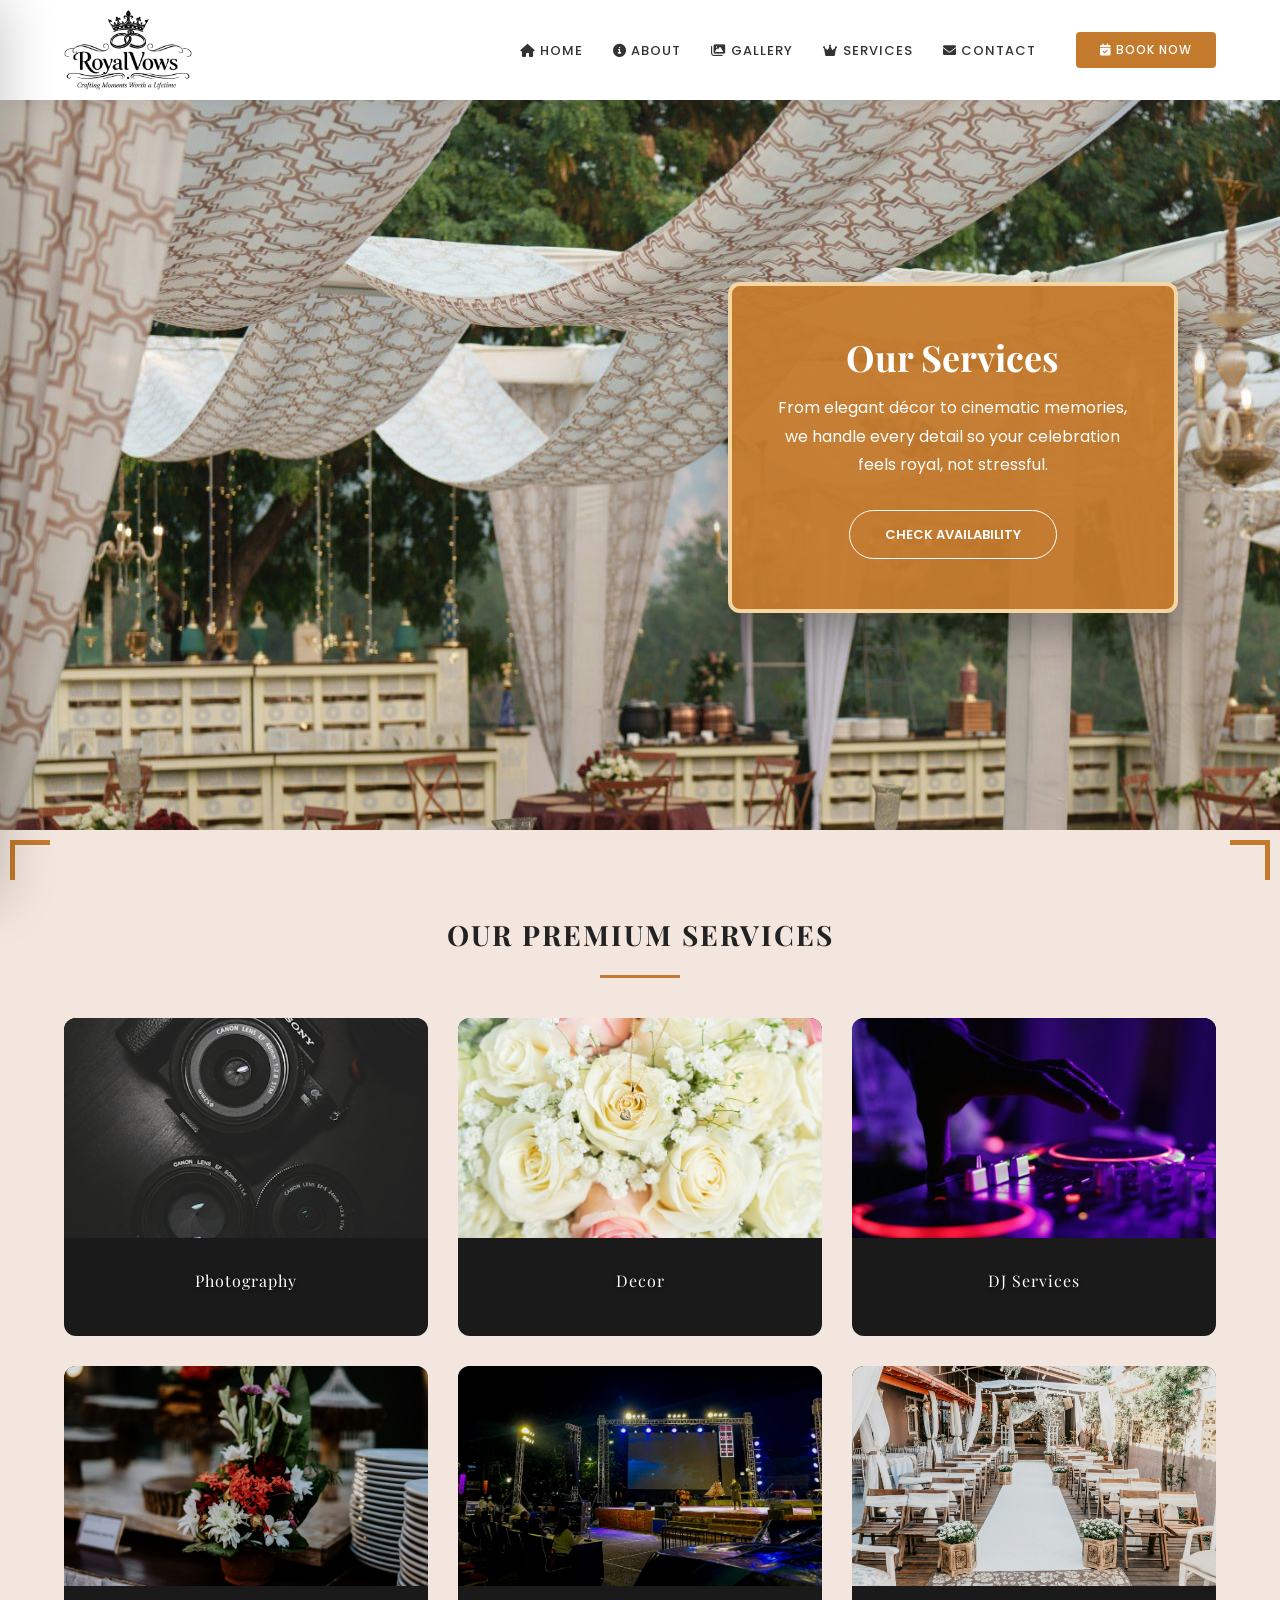
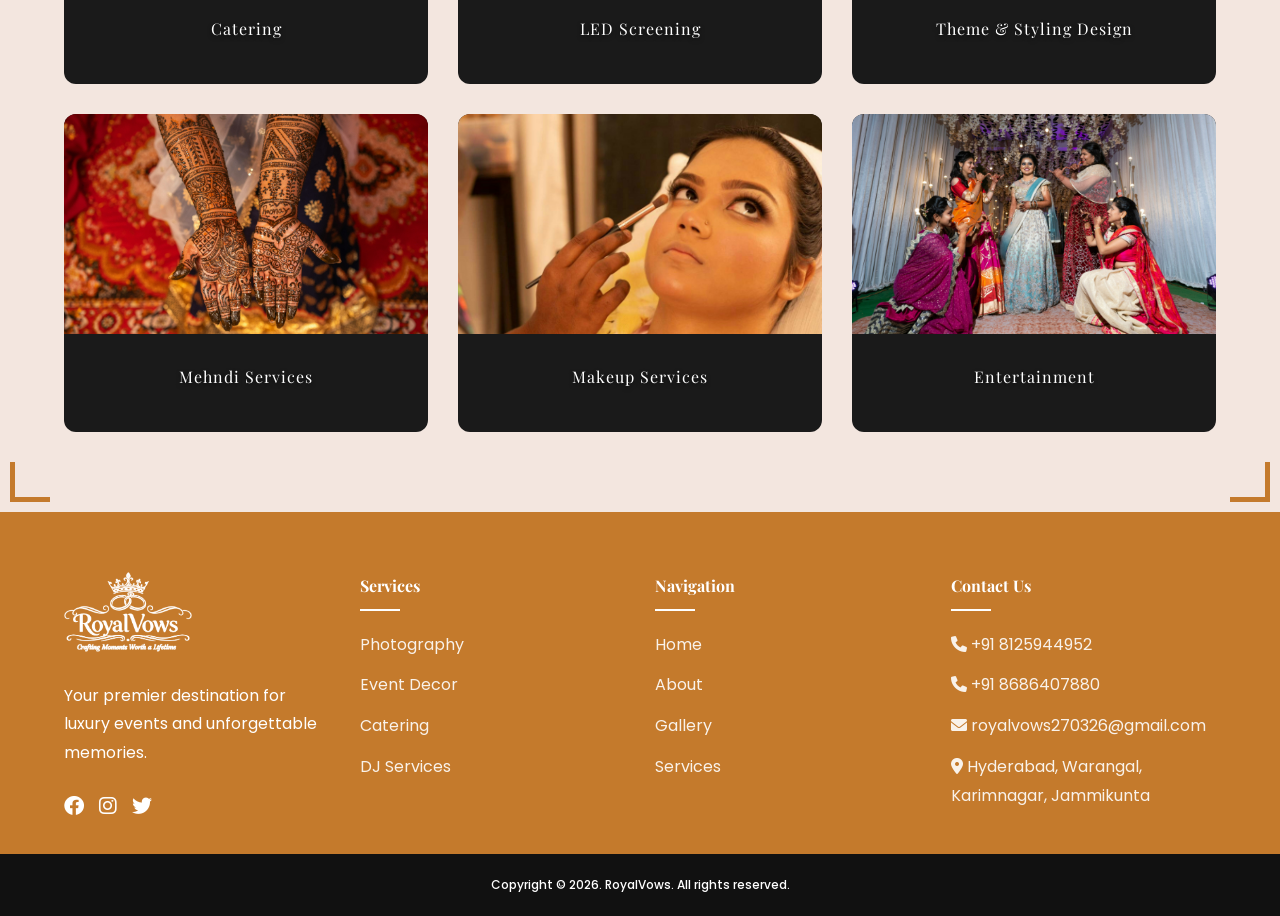
<file: services.html>
<!DOCTYPE html>
<html lang="en">
<head>
    <meta charset="UTF-8">
    <meta name="viewport" content="width=device-width, initial-scale=1.0">
    <title>Services | RoyalVows</title>

    <link rel="icon" type="image/svg+xml" href="data:image/svg+xml,<svg xmlns='http://www.w3.org/2000/svg' viewBox='0 0 64 64'><path fill='%23c47a2c' d='M2 54h60L50 18l-10 16-10-16-12 16-6-16z'/></svg>">

    <link href="https://fonts.googleapis.com/css2?family=Playfair+Display:ital,wght@0,400;0,700;1,400&family=Poppins:wght@300;400;500;600&display=swap" rel="stylesheet">
    <link rel="stylesheet" href="https://cdnjs.cloudflare.com/ajax/libs/font-awesome/6.0.0/css/all.min.css">
    <link rel="stylesheet" href="css/style.css">

    <style>
        .service-card {
            position: relative;
            overflow: hidden;
            border-radius: 12px;
        }

        .service-card img {
            width: 100%;
            display: block;
            transition: transform 0.3s ease;
        }

        .service-card:hover img {
            transform: scale(1.05);
        }

        /* White service name (same as your index.html layout, but white) */
        .service-card h4 {
            margin: 14px 0 0;
            font-family: 'Playfair Display', serif;
            color: #fff;           /* White text */
            text-shadow: 0 2px 4px rgba(0,0,0,0.6);
            z-index: 2;
            position: relative;
            pointer-events: none;
        }

        /* Hover overlay with color + description */
        .service-overlay {
            position: absolute;
            top: 0;
            left: 0;
            width: 100%;
            height: 100%;
            background: rgba(196, 122, 44, 0.9);   /* gold‑brown */
            z-index: 1;
            opacity: 0;
            transition: opacity 0.3s ease;
            display: flex;
            align-items: center;
            justify-content: center;
            border-radius: 12px;
        }

        .service-overlay-text {
            padding: 20px;
            font-family: 'Poppins', sans-serif;
            font-size: 0.92rem;
            line-height: 1.5;
            color: #fff;
            text-align: center;
        }

        .service-card:hover .service-overlay {
            opacity: 1;
        }

        .service-card p {
            display: none;
        }

    body.services .hero {
    background-image: url('images/h4.jpg');
}
    </style>
</head>

<body class="services">

<!-- Hero -->
<section id="home" class="hero services-hero">
    <div class="hero-card reveal active">
        <h1>Our Services</h1>
        <p>From elegant décor to cinematic memories, we handle every detail so your celebration feels royal, not stressful.</p>
        <a href="contact.html" class="cta-btn">Check Availability</a>

    </div>
</section>

<!-- Services Section -->
<section id="services" class="decorated-section reveal">
    <div class="section-corners">
        <div class="corner-tl"></div>
        <div class="corner-tr"></div>
        <div class="corner-bl"></div>
        <div class="corner-br"></div>
    </div>
    <h2>Our Premium Services</h2>
    <div class="divider"></div>
    <div class="services-wrapper">
        <div class="services-grid">
            <!-- Photography -->
            <div class="service-card expanded">
                <img src="images/pho.jpg" alt="Photography">
                <div class="service-overlay">
                    <div class="service-overlay-text">
                        Professional photography capturing every cherished moment with HD coverage, candid shots, and curated albums.
                    </div>
                </div>
                <h4>Photography</h4>
            </div>

            <!-- Decor -->
            <div class="service-card expanded">
                <img src="images/dec.jpg" alt="Decor">
                <div class="service-overlay">
                    <div class="service-overlay-text">
                        Luxury décor with floral arrangements, ambient lighting, and stage setups to create a truly royal ambience.
                    </div>
                </div>
                <h4>Decor</h4>
            </div>

            <!-- DJ Services -->
            <div class="service-card expanded">
                <img src="images/dj.jpg" alt="DJ Services">
                <div class="service-overlay">
                    <div class="service-overlay-text">
                        Premium DJ services with live mixing, high‑end sound systems, and MC services to keep the celebration non‑stop.
                    </div>
                </div>
                <h4>DJ Services</h4>
            </div>

            <!-- Catering -->
            <div class="service-card expanded">
                <img src="images/caterr.jpg" alt="Catering">
                <div class="service-overlay">
                    <div class="service-overlay-text">
                        Signature catering with multi‑cuisine menus, live counters, and dessert stations for every guest’s taste.
                    </div>
                </div>
                <h4>Catering</h4>
            </div>

            <!-- LED Screening-->
            <div class="service-card expanded">
                <img src="images/led.jpg" alt="Event Planning & Coordination">
                <div class="service-overlay">
                    <div class="service-overlay-text">
                        Stunning LED walls, live video feeds, and 4K displays for an immersive stage experience.
                    </div>
                </div>
                <h4>LED Screening</h4>
            </div>

            <!-- Theme & Styling Design-->
            <div class="service-card expanded">
                <img src="images/them.jpg" alt="Theme & Styling Design">
                <div class="service-overlay">
                    <div class="service-overlay-text">
                        Custom theme & styling design tailored to weddings, birthdays, and corporate events, from concept to execution.
                    </div>
                </div>
                <h4>Theme & Styling Design</h4>
            </div>
            <!-- Mehndi Services -->
            <div class="service-card expanded">
                <img src="images/mehndi.jpg" alt="Mehndi Services">
                <div class="service-overlay">
                    <div class="service-overlay-text">
                        Beautiful mehndi designs by skilled artists, featuring traditional and modern patterns for weddings and special occasions.
                    </div>
                </div>
                <h4>Mehndi Services</h4>
            </div>
            <!-- Makeup Services -->
            <div class="service-card expanded">
                <img src="images/makeup.jpg" alt="Makeup Services">
                <div class="service-overlay">
                    <div class="service-overlay-text">
                        Professional bridal makeup and hairstyling with premium products, ensuring a flawless and radiant look for your big day.
                    </div>
                </div>
                <h4>Makeup Services</h4>
            </div>
            <!-- Entertainment & Live Performances -->
            <div class="service-card expanded">
                <img src="images/entertainment.jpg" alt="Entertainment">
                <div class="service-overlay">
                    <div class="service-overlay-text">
                        Live bands, dancers, and cultural performances to elevate your celebration with unforgettable entertainment.
                    </div>
                </div>
                <h4>Entertainment</h4>
            </div>
        </div>
    </div>
</section>

<script src="js/script.js"></script>

</body>
</html>
</file>
<file: css/style.css>
:root {
            --primary-gold: #c47a2c;
            --dark-gold: #a3621d;
            --bg-light: #fdfaf7;
            --dark-bg: rgba(196, 122, 44, 0.95);
            --transition: all 0.4s cubic-bezier(0.4, 0, 0.2, 1);
        }

        /* Reset & Base */
        * { margin: 0; padding: 0; box-sizing: border-box; }
        html { scroll-behavior: smooth; }
        body {
            font-family: 'Poppins', sans-serif;
            color: #444;
            line-height: 1.8;
            background: #fff;
            overflow-x: hidden;
        }

        .reveal { opacity: 0; transform: translateY(30px); transition: all 0.8s ease-out; }
        .reveal.active { opacity: 1; transform: translateY(0); }

        /* Enhanced Premium Diamond Corners */
        .decorated-section {
    position: relative;
    overflow: hidden; /* prevents scroll issues */
}
       .section-corners div {
    position: absolute;
    width: 40px;
    height: 40px;
    border-color: #c47a2c;
}

/* Top Left */
.corner-tl {
    top: 10px;
    left: 10px;
    border-top: 5px solid;
    border-left: 5px solid;
}

/* Top Right */
.corner-tr {
    top: 10px;
    right: 10px;
    border-top: 5px solid;
    border-right: 5px solid;
}

/* Bottom Left */
.corner-bl {
    bottom: 10px;
    left: 10px;
    border-bottom: 5px solid;
    border-left: 5px solid;
}

/* Bottom Right */
.corner-br {
    bottom: 10px;
    right: 10px;
    border-bottom: 5px solid;
    border-right: 5px solid;
}

        /* --- NAVIGATION --- */
        header {
            position: fixed; top: 0; width: 100%; z-index: 2000;
            background: #fff; box-shadow: 0 4px 15px rgba(0,0,0,0.06);
        }
        .navbar {
            display: flex; justify-content: space-between; align-items: center;
            padding: 12px 5%; position: relative;
            max-height: 100px;
        }
        .logo img { height: 80px; width: auto; display: block; }

        /* Desktop Navigation */
        .desktop-nav {
            display: flex; list-style: none; gap: 30px; align-items: center;
        }
        .desktop-nav a {
            text-decoration: none; color: #333; font-size: 13px; font-weight: 500;
            text-transform: uppercase; transition: var(--transition); letter-spacing: 1px;
            padding: 8px 0; position: relative;
        }

        .desktop-nav a::after {
            content: ''; position: absolute; bottom: 0; left: 0; width: 0; height: 2px;
            background: var(--primary-gold); transition: 0.3s;
        }
        .desktop-nav a:hover::after, .desktop-nav a.active-link::after { width: 100%; }
        .desktop-nav a:hover, .desktop-nav a.active-link { color: var(--primary-gold); }

        .req-btn {
            background: var(--primary-gold) !important; color: #fff !important; padding: 12px 24px !important;
            border-radius: 4px; font-size: 12px !important; display: inline-block;
            line-height: 1; margin-left: 10px; transition: var(--transition) !important;
            text-decoration: none !important;
        }
        .req-btn::after { display: none !important; }
        .req-btn:hover { background: #222 !important; color: #fff !important; transform: translateY(-2px); }

        /* Clean Hamburger Menu */
        .hamburger {
            display: none; flex-direction: column; gap: 6px; cursor: pointer;
            padding: 15px; border-radius: 10px; transition: var(--transition);
            width: 52px; height: 52px; justify-content: center;
            background: transparent !important;
        }
        .hamburger span {
            width: 100%; height: 3px; background: #333; border-radius: 2px;
            transition: var(--transition); transform-origin: center;
        }
        .hamburger.active span:nth-child(1) {
            transform: rotate(45deg) translate(8px, 8px);
        }
        .hamburger.active span:nth-child(2) {
            opacity: 0;
        }
        .hamburger.active span:nth-child(3) {
            transform: rotate(-45deg) translate(8px, -8px);
        }

        /* FULL 100vh Drawer Menu */
        .mobile-menu-overlay {
            position: fixed; top: 0; left: 0; width: 100%; height: 100vh;
            background: rgba(0,0,0,0.5); z-index: 1999; opacity: 0; visibility: hidden;
            transition: all 0.4s cubic-bezier(0.25, 0.46, 0.45, 0.94);
        }
        .mobile-menu-overlay.active {
            opacity: 1; visibility: visible;
        }

        .mobile-menu {
            position: fixed; top: 0; left: 0; width: 100%; height: 100vh;
            background: linear-gradient(135deg, #fff 0%, #fdfaf7 100%);
            z-index: 2000; transform: translateX(-100%);
            box-shadow: 5px 0 50px rgba(0,0,0,0.2);
            transition: transform 0.5s cubic-bezier(0.25, 0.46, 0.45, 0.94);
            padding: 20px 40px 40px;
            overflow-y: auto;
        }
        .mobile-menu.active { transform: translateX(0); }

        .mobile-menu-header {
            display: flex; justify-content: flex-end;
            margin-bottom: 15px;
            padding-bottom: 10px; border-bottom: 2px solid #eee;
        }
        .mobile-menu-close {
            background: none; border: none; font-size: 28px; color: #666;
            cursor: pointer; padding: 8px; width: 50px; height: 50px;
            display: flex; align-items: center; justify-content: center;
            border-radius: 50%; transition: var(--transition);
        }
        .mobile-menu-close:hover {
            background: var(--primary-gold); color: #fff; transform: rotate(90deg);
        }

        .mobile-menu-links {
            list-style: none;
        }
        .mobile-menu-links li {
            margin-bottom: 8px;
        }
        .mobile-menu-links a {
            display: flex; align-items: center; gap: 15px; padding: 12px 0;
            font-size: 20px; font-weight: 500; color: #333; text-decoration: none;
            border-bottom: 1px solid rgba(196,122,44,0.1); transition: var(--transition);
            position: relative; overflow: hidden;
        }
        .mobile-menu-links a::before {
            content: ''; position: absolute; left: 0; top: 50%; width: 4px; height: 0;
            background: var(--primary-gold); transition: var(--transition);
            transform: translateY(-50%);
        }
        .mobile-menu-links a:hover {
            color: var(--primary-gold); padding-left: 25px;
        }
        .mobile-menu-links a:hover::before { height: 40px; }
.mobile-menu-links a.active-link {
    color: var(--primary-gold);
    padding-left: 25px;
}

.mobile-menu-links a.active-link::before {
    height: 40px;
}

        .mobile-menu-book {
            background: #222 !important; color: #fff !important;
            text-align: center; margin-top: 20px;
            padding: 12px 24px !important; border-radius: 4px;
            font-size: 12px !important; font-weight: 500 !important;
            text-transform: uppercase !important; letter-spacing: 1px !important;
            display: inline-block; line-height: 1; text-decoration: none !important;
            transition: var(--transition) !important;
        }
        .mobile-menu-book:hover {
            background: var(--primary-gold) !important;
            transform: translateY(-2px);
        }

        .hero {
            height: 85vh; margin-top: 65px;
            background: linear-gradient(rgba(0,0,0,0.25), rgba(0,0,0,0.25)),
                        url('../images/h2.jpg') center/cover no-repeat;
            display: flex; align-items: center; justify-content: flex-end; padding: 0 8%;
            position: relative;
        }
        .hero-card {
            background: var(--dark-bg); color: #fff; padding: 50px 40px;
            width: 100%; max-width: 450px; text-align: center; border-radius: 12px;
            box-shadow: 0 20px 40px rgba(0,0,0,0.3);
        }
.hero-card {
    position: relative;
    background: var(--dark-bg);
    color: #fff;
    padding: 50px 40px;
    width: 100%;
    max-width: 450px;
    text-align: center;
    border-radius: 12px;
    box-shadow: 0 20px 40px rgba(0,0,0,0.3);
border: 4px solid  #f5d6a3;
    z-index: 1;
}


        .hero-card h1 { font-family: 'Playfair Display', serif; font-size: clamp(28px, 5vw, 36px); margin-bottom: 15px; line-height: 1.2; }
        .hero-card p { font-size: clamp(14px, 3vw, 16px); margin-bottom: 10px; }
        .cta-btn {
            background: transparent; border: 1.5px solid #fff; color: #fff; padding: 12px 35px;
            cursor: pointer; font-size: clamp(12px, 2.5vw, 13px); font-weight: 600; transition: var(--transition);
            border-radius: 30px; text-transform: uppercase; text-decoration: none; display: inline-block; margin-top: 20px;
        }
        .cta-btn:hover { background: #fff; color: var(--primary-gold); transform: translateY(-3px); }

        /* --- SECTIONS --- */
        section { padding: 70px 5%; text-align: center; position: relative; }
        h2 {
            font-family: 'Playfair Display', serif;
            font-size: clamp(24px, 4vw, 28px); letter-spacing: 2px;
            margin-bottom: 15px; text-transform: uppercase;
            color: #222;
        }
        .divider { width: 80px; height: 3px; background: var(--primary-gold); margin: 0 auto 40px; }

        /* About Section - Full Width Images on Mobile/Tablet */
        #about { padding: 80px 5%;background-color: #f3e6df; }
        .about-wrapper { position: relative; }
        .about-container {
            display: flex; gap: 40px; align-items: center; text-align: left;
            margin: 0 auto; max-width: 1200px;
        }
        .about-images {
    flex: 1;
    display: grid;
    grid-template-columns: repeat(2, 1fr);
    gap: 0;
    border: 6px solid #c47a2c;
    overflow: hidden;
}

.about-images img {
    width: 100%;
    height: 220px;
    object-fit: cover;
    border: 2px solid #fff;
    border-radius: 0;
    display: block;
    transition: transform 0.5s ease, filter 0.5s ease;
}

/* Hover Animation */
.about-images img:hover {
    transform: scale(1.08);
    filter: brightness(1.1);
}
        .about-content { flex: 1; }
        .about-content h3 {
            color: var(--primary-gold);
            font-family: 'Playfair Display', serif;
            font-size: 24px; margin-bottom: 20px;
        }

        /* BG Image Sections */
        .bg-img-section {
            position: relative; background-attachment: fixed; background-position: center;
            background-repeat: no-repeat; background-size: cover; padding: 70px 5%;
        }
        .gold-overlay { position: absolute; top: 0; left: 0; width: 100%; height: 100%; background: rgba(196, 122, 44, 0.9); z-index: 1; }
        .section-content-relative { position: relative; z-index: 2; color: #fff; }
        .section-content-relative h2 { color: #fff !important; }

        .gallery-section { background-image: url('../images/gall.jpg'); }
        .gallery-grid { display: grid; grid-template-columns: repeat(4, 1fr); gap: 20px; }
        .gallery-item { position: relative; overflow: hidden; height: 250px; border-radius: 8px; cursor: pointer; }
        .gallery-item img { width: 100%; height: 100%; object-fit: cover; transition: 0.6s; }
        .gallery-item:hover img { transform: scale(1.1); }
        .gallery-label { position: absolute; bottom: 0; left: 0; width: 100%; background: rgba(0,0,0,0.75); padding: 15px; font-size: 13px; text-transform: uppercase; text-align: center; }

        /* Services Section */
        #services { padding: 80px 5%; background-color: #f3e6df; }
        .services-wrapper { position: relative; }
        .services-grid {
            display: grid; grid-template-columns: repeat(3, 1fr); gap: 30px;
            margin: 0 auto; max-width: 1200px;
        }
        .service-card {
            background: #1a1a1a; color: #fff; border-radius: 8px; overflow: hidden;
            padding-bottom: 25px; position: relative; transition: var(--transition);
        }
        .service-card:hover {
            transform: translateY(-15px) scale(1.02);
            box-shadow: 0 25px 50px rgba(196, 122, 44, 0.3);
        }
        .service-card img { width: 100%; height: 220px; object-fit: cover; }
        .service-card h4 {
            margin-top: 20px; font-weight: 400; letter-spacing: 1px;
            text-align: center; padding: 15px;
        }

        /* Contact */
        .contact-section {
            background-image: url('../images/contactt.jpg');
            background-attachment: fixed; background-position: center; background-repeat: no-repeat;
            background-size: cover; padding: 70px 5%;
        }
        .contact-wrapper {
            display: flex; max-width: 1100px; margin: 0 auto; border-radius: 12px;
            overflow: hidden; box-shadow: 0 20px 40px rgba(0,0,0,0.3);
            background: rgba(196, 122, 44, 0.95);
        }
        .contact-info-side { flex: 1; background: rgba(196, 122, 44, 0.98); color: #fff; padding: 50px 35px; text-align: left; }
        .contact-info-side h3 {
            font-family: 'Playfair Display', serif;
            font-size: 22px; margin-bottom: 25px; color: #fff;
        }
        .info-detail { display: flex; align-items: center; gap: 20px; margin-bottom: 20px; font-size: 14px; }
        .info-detail i { color: #fff; font-size: 20px; width: 25px; }

        .contact-form-side { flex: 1.5; background: rgba(255,255,255,0.95); padding: 50px 35px; text-align: left; }
        .form-row { display: grid; grid-template-columns: 1fr 1fr; gap: 20px; margin-bottom: 20px; }
        .form-group input, .form-group textarea {
            width: 100%; padding: 15px; border: 1px solid #eee; background: #f9f9f9; border-radius: 5px; outline: none; font-family: inherit; font-size: 14px;
            transition: var(--transition);
        }
        .form-group input:focus { border-color: var(--primary-gold); background: #fff; box-shadow: 0 0 0 3px rgba(196, 122, 44, 0.1); }
        .submit-btn {
            background: linear-gradient(135deg, var(--dark-bg), var(--primary-gold)); color: #fff; border: none; padding: 15px 40px; cursor: pointer;
            text-transform: uppercase; font-weight: 600; width: 100%; transition: var(--transition); border-radius: 5px;
            font-size: 14px; font-family: inherit; position: relative; overflow: hidden;
        }
        .submit-btn::before {
            content: ''; position: absolute; top: 0; left: -100%; width: 100%; height: 100%;
            background: linear-gradient(90deg, transparent, rgba(255,255,255,0.2), transparent);
            transition: left 0.5s;
        }
        .submit-btn:hover::before { left: 100%; }
        .submit-btn:hover {
            background: linear-gradient(135deg, var(--primary-gold), #d6903e);
            transform: translateY(-3px); box-shadow: 0 10px 25px rgba(196, 122, 44, 0.4);
        }
#testimonials {
    background-color: #f3e6df;
    padding: 80px 5%;
}

        .testimonial-grid { display: grid; grid-template-columns: repeat(2, 1fr); gap: 30px; margin-top: 50px; }
        .testimonial-card {
            background: var(--bg-light); padding: 35px 25px; border-radius: 12px;
            text-align: left; border-left: 5px solid var(--primary-gold); transition: var(--transition);
        }
        .testimonial-card:hover { transform: translateY(-10px); box-shadow: 0 15px 30px rgba(0,0,0,0.1); }
        .testimonial-card i { color: var(--primary-gold); font-size: 24px; margin-bottom: 15px; }

        #backToTop {
            position: fixed; bottom: 30px; right: 30px; background: var(--primary-gold); color: #fff;
            width: 45px; height: 45px; border-radius: 50%; border: none; cursor: pointer;
            display: none; align-items: center; justify-content: center; z-index: 1000;
            box-shadow: 0 4px 10px rgba(0,0,0,0.2); transition: 0.3s;
        }

        .modal { display: none; position: fixed; inset: 0; background: rgba(0,0,0,0.9); z-index: 3000; justify-content: center; align-items: center; padding: 20px; }
        .modal.active { display: flex; }
        .modal-content { background: #fff; max-width: 1000px; width: 100%; max-height: 85vh; border-radius: 8px; padding: 30px; overflow-y: auto; }
        .modal-grid { display: grid; grid-template-columns: repeat(3, 1fr); gap: 15px; }
        .modal-grid img { width: 100%; height: 200px; object-fit: cover; border-radius: 4px; }
        .close-modal { font-size: 30px; cursor: pointer; float: right; }

        /* FIXED Footer - Left Aligned Columns + Proper Underlines */
        footer {
            background: var(--primary-gold); color: #fff; padding: 60px 5% 30px;
            display: grid; grid-template-columns: repeat(4, 1fr); gap: 30px; text-align: left;
        }
        .footer-col { text-align: left; }
        .footer-col h4 {
            font-family: 'Playfair Display', serif; margin-bottom: 20px;
            font-size: 16px; position: relative; padding-bottom: 10px;
        }
        .footer-col h4::after {
            content: ''; position: absolute; bottom: 0; left: 0;
            width: 40px; height: 2px; background: #fff;
        }
        .footer-col ul { list-style: none; }
        .footer-col ul li {
            margin-bottom: 12px; opacity: 0.9; transition: 0.3s;
        }
        .footer-col ul li:hover { opacity: 1; transform: translateX(5px); color: #fff; }
        .footer-col ul li a {
            color: inherit; text-decoration: none !important;
        }
        .footer-logo img { height: 80px; margin-bottom: 20px; filter: brightness(0) invert(1); }
        .social-icons { display: flex; gap: 15px; margin-top: 20px; justify-content: flex-start; }
        .social-icons a { color: #fff; font-size: 20px; transition: var(--transition); text-decoration: none; }
        .social-icons a:hover { color: var(--dark-gold); transform: translateY(-3px); }
        .bottom-bar {
            background: #111; color: #fff !important; text-align: center; padding: 20px;
            font-size: 12px; font-weight: 500;
        }

        /* RESPONSIVE DESIGN - ALL FIXES APPLIED */
        @media (max-width: 1200px) {
            .navbar { padding: 12px 4%; }
            section { padding: 60px 4%; }
            .hero { padding: 0 6%; }
            .bg-img-section, .contact-section { padding: 60px 4%; }
            .corner-tl, .corner-tr, .corner-bl, .corner-br { width: 90px; height: 90px; }
        }

        @media (max-width: 1024px) {
            .hamburger { display: flex; }
            .desktop-nav { display: none; }

            .navbar { padding: 10px 4%; max-height: 60px; }
 .logo img {
        height: 50px;
    }

            /* FIXED Hero - Full Width Rectangle */
            .hero {
                height: 80vh;
                margin-top: 60px;
		background: linear-gradient(rgba(0,0,0,0.5), rgba(0,0,0,0.5)),
                url('../images/h2.jpg') center/cover no-repeat;
                padding: 0 5%;
                justify-content: center;
                text-align: center;
            }
            .hero::before {
                content: '';
                position: absolute;
                top: 0;
                left: 0;
                width: 100%;
                height: 100%;
                background: linear-gradient(
                    rgba(0, 0, 0, 0.2),
                    rgba(0, 0, 0, 0.2)
                );
                pointer-events: none;
                z-index: 1;
            }
           .hero-card {
   		background: transparent;
		border:0px !important;
                padding: 20px 20px;
                width: 95%;
                max-width: none;
                margin: 0 2.5%;
		box-shadow: none;
            }



            /* About Images Full Width */
            .about-container { flex-direction: column; gap: 30px; text-align: center; }
            .about-images {
        grid-template-columns: repeat(2, 1fr); /* KEEP 2 columns */
        gap: 0;
    }

    .about-images img {
        height: 250px;
    }


            .testimonial-grid, .gallery-grid { grid-template-columns: repeat(2, 1fr); }
            footer {
                grid-template-columns: repeat(2, 1fr);
                gap: 30px;
                padding: 50px 4% 30px;
            }
            /* Footer columns LEFT aligned on tablet */
            .footer-col { text-align: left; }
            .footer-col h4::after { left: 0; }
            .social-icons { justify-content: flex-start; }
        }

        @media (max-width: 768px) {
            section { padding: 50px 5%; }
            #about, #services { padding: 60px 5%; }

            .hero {
                height: 75vh;
                padding: 5% 5%;
		background: linear-gradient(rgba(0,0,0,0.5), rgba(0,0,0,0.5)),
                url('../images/h2.jpg') center/cover no-repeat;
                justify-content: center;
                text-align: center;
            }
            .hero-card {
   		background: transparent;
		border:0px !important;
                padding: 20px 20px;
                width: 95%;
                max-width: none;
                margin: 0 2.5%;
		box-shadow: none;
            }

            /* About Images FULL WIDTH Mobile */
            .about-images {
        grid-template-columns: repeat(2, 1fr); /* KEEP 2 columns */
        gap: 0;
    }

    .about-images img {
        height: 180px;
    }

            h2 { font-size: 24px; letter-spacing: 1px; }

            .gallery-grid { grid-template-columns: repeat(2, 1fr); gap: 12px; }
            .services-grid { grid-template-columns: 1fr; }
            .testimonial-grid { grid-template-columns: 1fr; }

            .contact-wrapper { flex-direction: column; }
            .contact-info-side, .contact-form-side { padding: 35px 25px; }
            .form-row { grid-template-columns: 1fr; }
            .contact-info-side h3 { font-size: 20px; }

            footer {
                grid-template-columns: 1fr;
                gap: 25px;
                padding: 40px 5% 25px;
                text-align: left;
            }
            .footer-col { text-align: left; }
            .corner-tl, .corner-tr, .corner-bl, .corner-br { display : none !important; }
        }

        @media (max-width: 480px) {
            .navbar { padding: 8px 4%; }
            .logo img { height: 38px; }
            section { padding: 40px 4%; }
            #about, #services { padding: 50px 4%; }

            .hero {
                height: 75vh;
                margin-top: 55px;
                padding: 4% 4%;
            }
            .hero-card {
		background: transparent;
                border:0px !important;
                padding: 20px 20px;
                width: 96%;
                margin: 0 2%;
 		box-shadow: none;
            }

            .about-images img { height: 170px; }
            .gallery-grid { grid-template-columns: 1fr; }
            .gallery-item { height: 220px; }

            .contact-info-side, .contact-form-side { padding: 30px 20px; }
            footer { padding: 30px 4% 20px; gap: 20px; }

            .corner-tl, .corner-tr, .corner-bl, .corner-br { display : none !important; }
        }
        /* Projects Stats Section - After About */
        .projects-stats {
            padding: 4rem 0;
            background: linear-gradient(135deg, var(--primary-gold, #c47a2c) 0%, #8B4513 100%);
            position: relative;
        }

        .stats-container {
            display: grid;
            grid-template-columns: repeat(auto-fit, minmax(220px, 1fr));
            gap: 2rem;
            max-width: 1200px;
            margin: 0 auto;
            padding: 0 2rem;
        }

        .stat-item {
            text-align: center;
            color: white;
            padding: 2.5rem 1.5rem;
            background: rgba(255,255,255,0.15);
            backdrop-filter: blur(15px);
            border-radius: 25px;
            border: 2px solid rgba(255,255,255,0.3);
            transition: all 0.4s cubic-bezier(0.4, 0, 0.2, 1);
            position: relative;
            overflow: hidden;
        }

        .stat-item::before {
            content: '';
            position: absolute;
            top: 0;
            left: -100%;
            width: 100%;
            height: 100%;
            background: linear-gradient(90deg, transparent, rgba(255,255,255,0.4), transparent);
            transition: left 0.6s;
        }

        .stat-item:hover::before {
            left: 100%;
        }

        .stat-item:hover {
            transform: translateY(-15px) scale(1.05);
            background: rgba(255,255,255,0.25);
            border-color: rgba(255,215,0,0.6);
            box-shadow: 0 25px 50px rgba(0,0,0,0.3);
        }

        .stat-item i {
            font-size: 2.5rem;
            margin-bottom: 1rem;
            opacity: 0.9;
        }

        .stat-number {
            font-size: 3.2rem;
            font-weight: 800;
            font-family: 'Playfair Display', serif;
            color: #FFD700;
            margin-bottom: 0.5rem;
            line-height: 1;
            text-shadow: 0 2px 4px rgba(0,0,0,0.3);
        }

        .stat-label {
            font-size: 1rem;
            font-weight: 400;
            opacity: 0.95;
            text-transform: uppercase;
            letter-spacing: 1.5px;
        }

        /* Responsive */
        @media (max-width: 768px) {
            .stats-container {
                grid-template-columns: repeat(2, 1fr);
                gap: 1.5rem;
                padding: 0 1rem;
            }

            .stat-number {
                font-size: 2.8rem;
            }

            .stat-item {
                padding: 2rem 1rem;
            }
        }

        @media (max-width: 480px) {
            .stats-container {
                grid-template-columns: 1fr;
            }
        }
</file>
